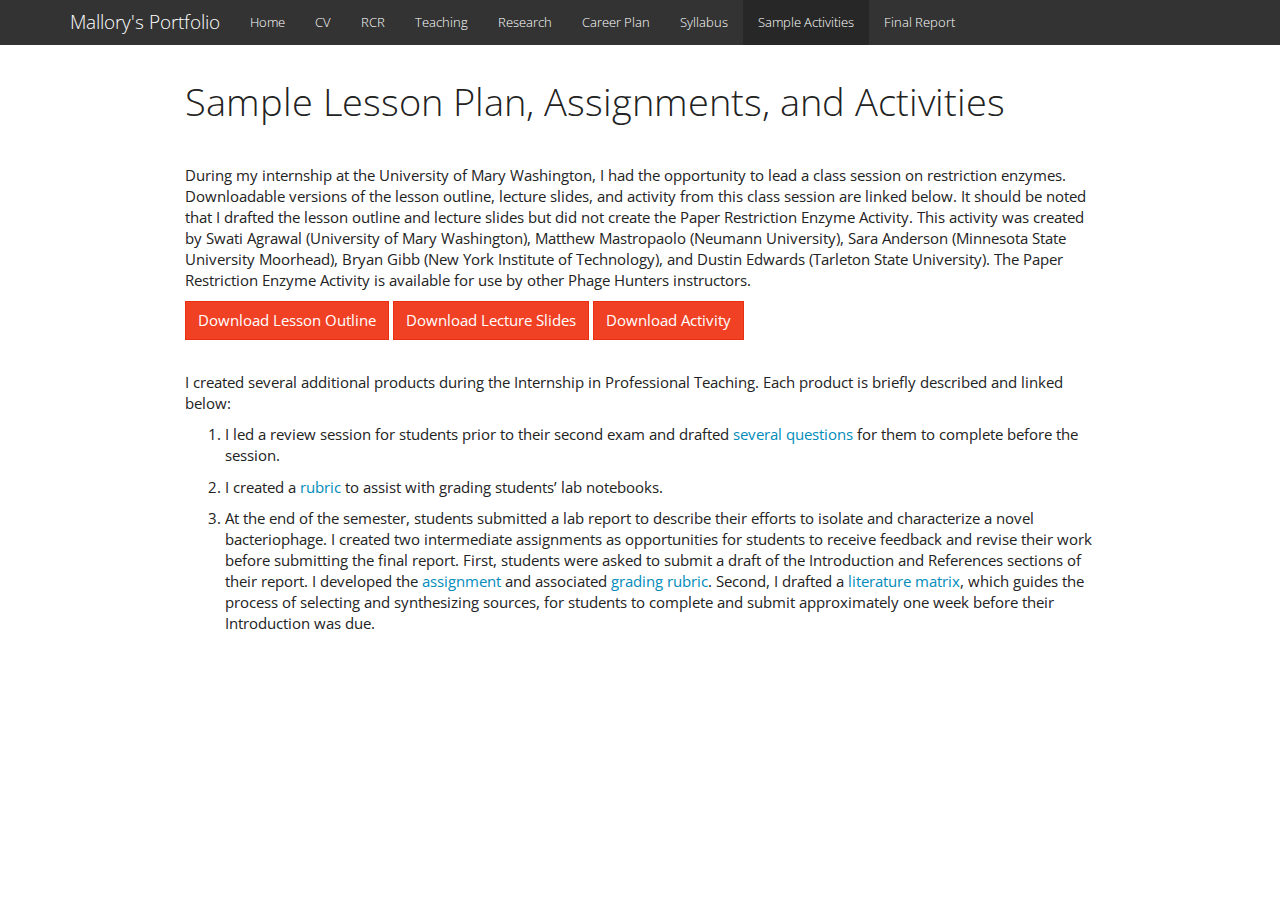
<file: activities.html>
<!DOCTYPE html>

<html>

<head>

<meta charset="utf-8" />
<meta name="generator" content="pandoc" />
<meta http-equiv="X-UA-Compatible" content="IE=EDGE" />




<title>Sample Lesson Plan, Assignments, and Activities</title>

<script src="site_libs/jquery-3.6.0/jquery-3.6.0.min.js"></script>
<meta name="viewport" content="width=device-width, initial-scale=1" />
<link href="site_libs/bootstrap-3.3.5/css/bootstrap.min.css" rel="stylesheet" />
<script src="site_libs/bootstrap-3.3.5/js/bootstrap.min.js"></script>
<script src="site_libs/bootstrap-3.3.5/shim/html5shiv.min.js"></script>
<script src="site_libs/bootstrap-3.3.5/shim/respond.min.js"></script>
<style>h1 {font-size: 34px;}
       h1.title {font-size: 38px;}
       h2 {font-size: 30px;}
       h3 {font-size: 24px;}
       h4 {font-size: 18px;}
       h5 {font-size: 16px;}
       h6 {font-size: 12px;}
       code {color: inherit; background-color: rgba(0, 0, 0, 0.04);}
       pre:not([class]) { background-color: white }</style>
<script src="site_libs/navigation-1.1/tabsets.js"></script>
<link href="site_libs/highlightjs-9.12.0/default.css" rel="stylesheet" />
<script src="site_libs/highlightjs-9.12.0/highlight.js"></script>
<script src="site_libs/font-awesome-5.13.0/js/script.js"></script>

<style type="text/css">
  code{white-space: pre-wrap;}
  span.smallcaps{font-variant: small-caps;}
  span.underline{text-decoration: underline;}
  div.column{display: inline-block; vertical-align: top; width: 50%;}
  div.hanging-indent{margin-left: 1.5em; text-indent: -1.5em;}
  ul.task-list{list-style: none;}
    </style>

<style type="text/css">code{white-space: pre;}</style>
<script type="text/javascript">
if (window.hljs) {
  hljs.configure({languages: []});
  hljs.initHighlightingOnLoad();
  if (document.readyState && document.readyState === "complete") {
    window.setTimeout(function() { hljs.initHighlighting(); }, 0);
  }
}
</script>






<link rel="stylesheet" href="bootstrap.css" type="text/css" />



<style type = "text/css">
.main-container {
  max-width: 940px;
  margin-left: auto;
  margin-right: auto;
}
img {
  max-width:100%;
}
.tabbed-pane {
  padding-top: 12px;
}
.html-widget {
  margin-bottom: 20px;
}
button.code-folding-btn:focus {
  outline: none;
}
summary {
  display: list-item;
}
details > summary > p:only-child {
  display: inline;
}
pre code {
  padding: 0;
}
</style>


<style type="text/css">
.dropdown-submenu {
  position: relative;
}
.dropdown-submenu>.dropdown-menu {
  top: 0;
  left: 100%;
  margin-top: -6px;
  margin-left: -1px;
  border-radius: 0 6px 6px 6px;
}
.dropdown-submenu:hover>.dropdown-menu {
  display: block;
}
.dropdown-submenu>a:after {
  display: block;
  content: " ";
  float: right;
  width: 0;
  height: 0;
  border-color: transparent;
  border-style: solid;
  border-width: 5px 0 5px 5px;
  border-left-color: #cccccc;
  margin-top: 5px;
  margin-right: -10px;
}
.dropdown-submenu:hover>a:after {
  border-left-color: #adb5bd;
}
.dropdown-submenu.pull-left {
  float: none;
}
.dropdown-submenu.pull-left>.dropdown-menu {
  left: -100%;
  margin-left: 10px;
  border-radius: 6px 0 6px 6px;
}
</style>

<script type="text/javascript">
// manage active state of menu based on current page
$(document).ready(function () {
  // active menu anchor
  href = window.location.pathname
  href = href.substr(href.lastIndexOf('/') + 1)
  if (href === "")
    href = "index.html";
  var menuAnchor = $('a[href="' + href + '"]');

  // mark the anchor link active (and if it's in a dropdown, also mark that active)
  var dropdown = menuAnchor.closest('li.dropdown');
  if (window.bootstrap) { // Bootstrap 4+
    menuAnchor.addClass('active');
    dropdown.find('> .dropdown-toggle').addClass('active');
  } else { // Bootstrap 3
    menuAnchor.parent().addClass('active');
    dropdown.addClass('active');
  }

  // Navbar adjustments
  var navHeight = $(".navbar").first().height() + 15;
  var style = document.createElement('style');
  var pt = "padding-top: " + navHeight + "px; ";
  var mt = "margin-top: -" + navHeight + "px; ";
  var css = "";
  // offset scroll position for anchor links (for fixed navbar)
  for (var i = 1; i <= 6; i++) {
    css += ".section h" + i + "{ " + pt + mt + "}\n";
  }
  style.innerHTML = "body {" + pt + "padding-bottom: 40px; }\n" + css;
  document.head.appendChild(style);
});
</script>

<!-- tabsets -->

<style type="text/css">
.tabset-dropdown > .nav-tabs {
  display: inline-table;
  max-height: 500px;
  min-height: 44px;
  overflow-y: auto;
  border: 1px solid #ddd;
  border-radius: 4px;
}

.tabset-dropdown > .nav-tabs > li.active:before, .tabset-dropdown > .nav-tabs.nav-tabs-open:before {
  content: "\e259";
  font-family: 'Glyphicons Halflings';
  display: inline-block;
  padding: 10px;
  border-right: 1px solid #ddd;
}

.tabset-dropdown > .nav-tabs.nav-tabs-open > li.active:before {
  content: "\e258";
  font-family: 'Glyphicons Halflings';
  border: none;
}

.tabset-dropdown > .nav-tabs > li.active {
  display: block;
}

.tabset-dropdown > .nav-tabs > li > a,
.tabset-dropdown > .nav-tabs > li > a:focus,
.tabset-dropdown > .nav-tabs > li > a:hover {
  border: none;
  display: inline-block;
  border-radius: 4px;
  background-color: transparent;
}

.tabset-dropdown > .nav-tabs.nav-tabs-open > li {
  display: block;
  float: none;
}

.tabset-dropdown > .nav-tabs > li {
  display: none;
}
</style>

<!-- code folding -->




</head>

<body>


<div class="container-fluid main-container">




<div class="navbar navbar-default  navbar-fixed-top" role="navigation">
  <div class="container">
    <div class="navbar-header">
      <button type="button" class="navbar-toggle collapsed" data-toggle="collapse" data-bs-toggle="collapse" data-target="#navbar" data-bs-target="#navbar">
        <span class="icon-bar"></span>
        <span class="icon-bar"></span>
        <span class="icon-bar"></span>
      </button>
      <a class="navbar-brand" href="index.html">Mallory's Portfolio</a>
    </div>
    <div id="navbar" class="navbar-collapse collapse">
      <ul class="nav navbar-nav">
        <li>
  <a href="index.html">Home</a>
</li>
<li>
  <a href="cv.html">CV</a>
</li>
<li>
  <a href="rcr.html">RCR</a>
</li>
<li>
  <a href="teaching.html">Teaching</a>
</li>
<li>
  <a href="research.html">Research</a>
</li>
<li>
  <a href="career.html">Career Plan</a>
</li>
<li>
  <a href="syllabus.html">Syllabus</a>
</li>
<li>
  <a href="activities.html">Sample Activities</a>
</li>
<li>
  <a href="report.html">Final Report</a>
</li>
      </ul>
      <ul class="nav navbar-nav navbar-right">
        
      </ul>
    </div><!--/.nav-collapse -->
  </div><!--/.container -->
</div><!--/.navbar -->

<div id="header">



<h1 class="title toc-ignore">Sample Lesson Plan, Assignments, and Activities</h1>

</div>


<p><br/></p>
<p>During my internship at the University of Mary Washington, I had the opportunity to lead a class session on restriction enzymes. Downloadable versions of the lesson outline, lecture slides, and activity from this class session are linked below. It should be noted that I drafted the lesson outline and lecture slides but did not create the Paper Restriction Enzyme Activity. This activity was created by Swati Agrawal (University of Mary Washington), Matthew Mastropaolo (Neumann University), Sara Anderson (Minnesota State University Moorhead), Bryan Gibb (New York Institute of Technology), and Dustin Edwards (Tarleton State University). The Paper Restriction Enzyme Activity is available for use by other Phage Hunters instructors.</p>
<a href="https://github.com/stephensonm22/stephenson_portfolio/blob/master/RestrictionEnzymes_LessonOutline.docx">
<button class="btn btn-danger"><i class="fa fa-save"></i> Download Lesson Outline</button>
</a>
<a href="https://github.com/stephensonm22/stephenson_portfolio/blob/master/RestrictionEnzymeLecture.pptx">
<button class="btn btn-danger"><i class="fa fa-save"></i> Download Lecture Slides</button>
</a>
<a href="https://github.com/stephensonm22/stephenson_portfolio/blob/master/2%20-%20Paper%20Restriction%20Enzyme%20Activity.pdf">
<button class="btn btn-danger"><i class="fa fa-save"></i> Download Activity</button>
</a>
<p><br/></p>
<p>I created several additional products during the Internship in Professional Teaching. Each product is briefly described and linked below:</p>
<ol style="list-style-type: decimal">
<li><p>I led a review session for students prior to their second exam and drafted <a href="https://github.com/stephensonm22/stephenson_portfolio/blob/master/BIOL%20125%20Exam%202%20Review%20Questions%20(1).pdf">several questions</a> for them to complete before the session.<br />
</p></li>
<li><p>I created a <a href="https://github.com/stephensonm22/stephenson_portfolio/blob/master/BIOL125_LabNotebookRubric2.docx">rubric</a> to assist with grading students’ lab notebooks.<br />
</p></li>
<li><p>At the end of the semester, students submitted a lab report to describe their efforts to isolate and characterize a novel bacteriophage. I created two intermediate assignments as opportunities for students to receive feedback and revise their work before submitting the final report. First, students were asked to submit a draft of the Introduction and References sections of their report. I developed the <a href="https://github.com/stephensonm22/stephenson_portfolio/blob/master/LabReport_IntroductionAssignment.docx">assignment</a> and associated <a href="https://github.com/stephensonm22/stephenson_portfolio/blob/master/BIOL125_LabReportIntroRubric.docx">grading rubric</a>. Second, I drafted a <a href="https://github.com/stephensonm22/stephenson_portfolio/blob/master/BIOL125_LitMatrix.docx">literature matrix</a>, which guides the process of selecting and synthesizing sources, for students to complete and submit approximately one week before their Introduction was due.</p></li>
</ol>




</div>

<script>

// add bootstrap table styles to pandoc tables
function bootstrapStylePandocTables() {
  $('tr.odd').parent('tbody').parent('table').addClass('table table-condensed');
}
$(document).ready(function () {
  bootstrapStylePandocTables();
});


</script>

<!-- tabsets -->

<script>
$(document).ready(function () {
  window.buildTabsets("TOC");
});

$(document).ready(function () {
  $('.tabset-dropdown > .nav-tabs > li').click(function () {
    $(this).parent().toggleClass('nav-tabs-open');
  });
});
</script>

<!-- code folding -->


<!-- dynamically load mathjax for compatibility with self-contained -->
<script>
  (function () {
    var script = document.createElement("script");
    script.type = "text/javascript";
    script.src  = "https://mathjax.rstudio.com/latest/MathJax.js?config=TeX-AMS-MML_HTMLorMML";
    document.getElementsByTagName("head")[0].appendChild(script);
  })();
</script>

</body>
</html>
</file>
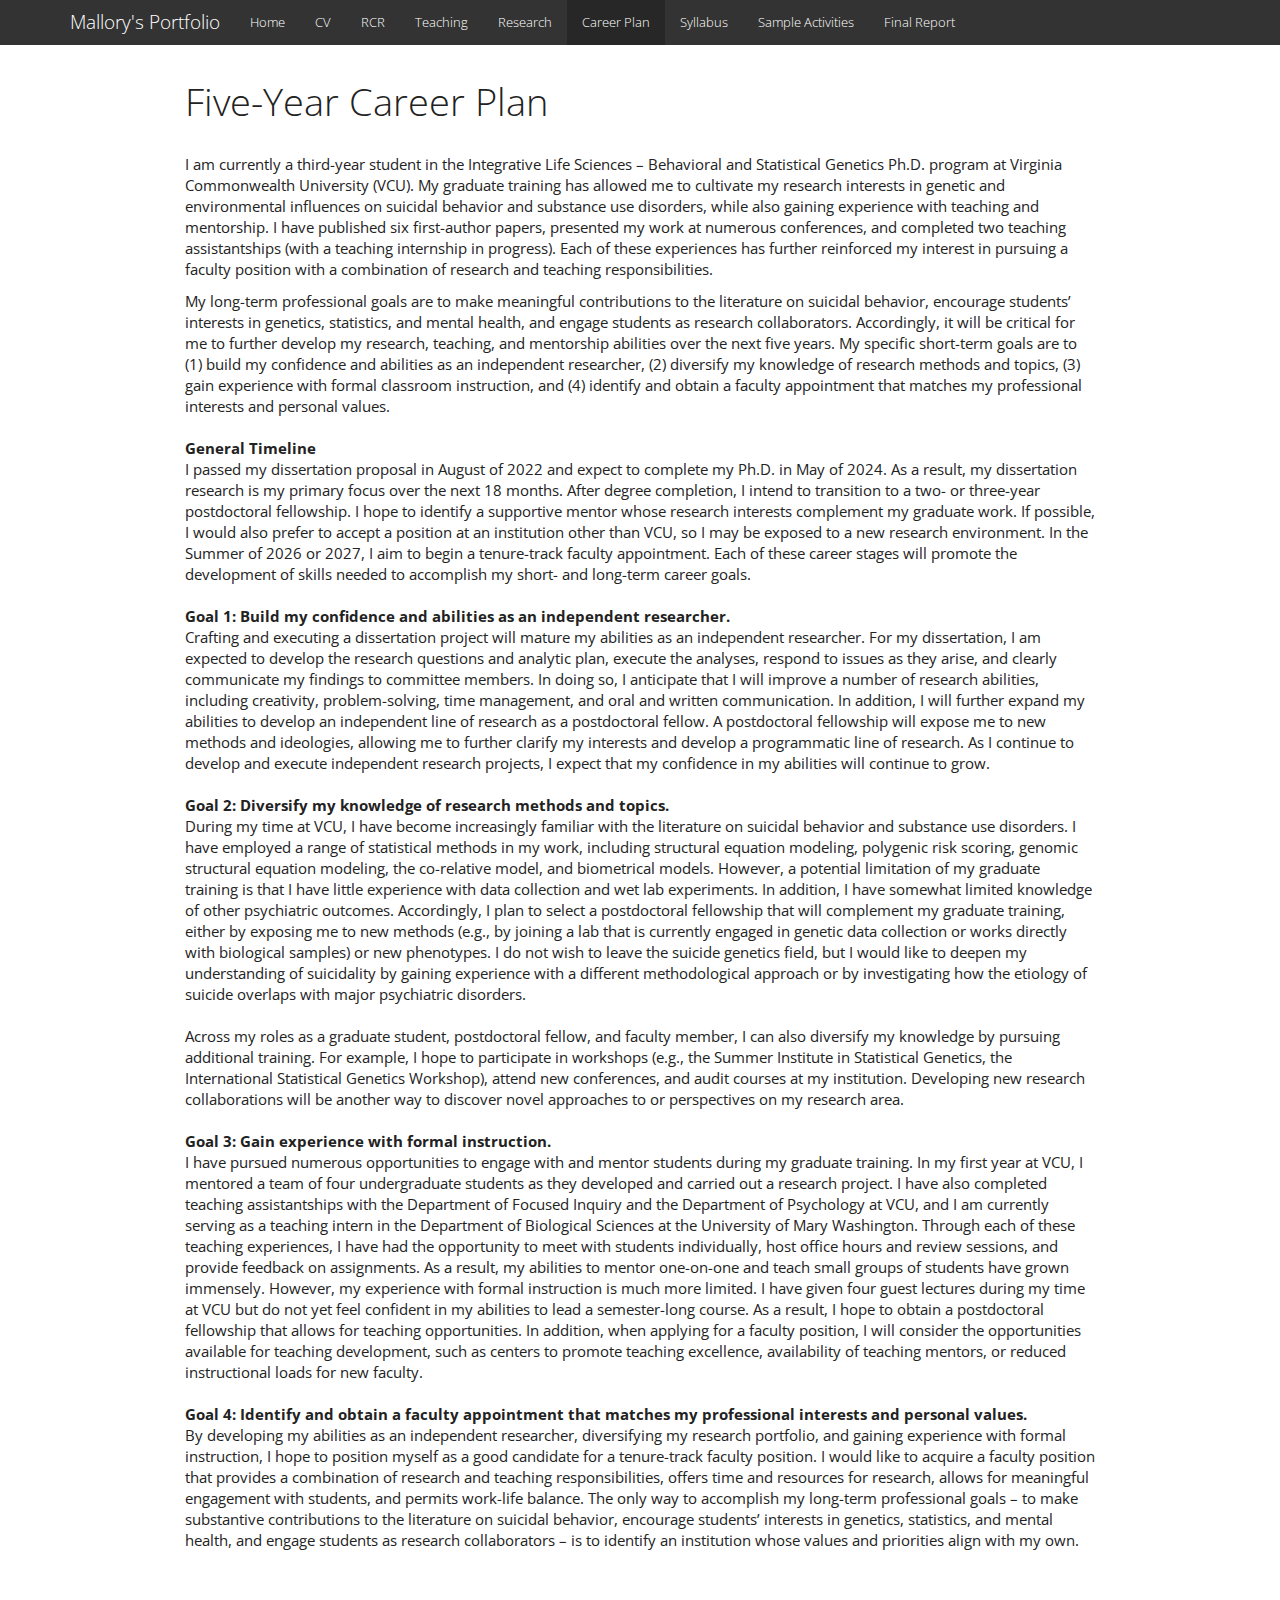
<file: career.html>
<!DOCTYPE html>

<html>

<head>

<meta charset="utf-8" />
<meta name="generator" content="pandoc" />
<meta http-equiv="X-UA-Compatible" content="IE=EDGE" />




<title>Five-Year Career Plan</title>

<script src="site_libs/jquery-3.6.0/jquery-3.6.0.min.js"></script>
<meta name="viewport" content="width=device-width, initial-scale=1" />
<link href="site_libs/bootstrap-3.3.5/css/bootstrap.min.css" rel="stylesheet" />
<script src="site_libs/bootstrap-3.3.5/js/bootstrap.min.js"></script>
<script src="site_libs/bootstrap-3.3.5/shim/html5shiv.min.js"></script>
<script src="site_libs/bootstrap-3.3.5/shim/respond.min.js"></script>
<style>h1 {font-size: 34px;}
       h1.title {font-size: 38px;}
       h2 {font-size: 30px;}
       h3 {font-size: 24px;}
       h4 {font-size: 18px;}
       h5 {font-size: 16px;}
       h6 {font-size: 12px;}
       code {color: inherit; background-color: rgba(0, 0, 0, 0.04);}
       pre:not([class]) { background-color: white }</style>
<script src="site_libs/navigation-1.1/tabsets.js"></script>
<link href="site_libs/highlightjs-9.12.0/default.css" rel="stylesheet" />
<script src="site_libs/highlightjs-9.12.0/highlight.js"></script>

<style type="text/css">
  code{white-space: pre-wrap;}
  span.smallcaps{font-variant: small-caps;}
  span.underline{text-decoration: underline;}
  div.column{display: inline-block; vertical-align: top; width: 50%;}
  div.hanging-indent{margin-left: 1.5em; text-indent: -1.5em;}
  ul.task-list{list-style: none;}
    </style>

<style type="text/css">code{white-space: pre;}</style>
<script type="text/javascript">
if (window.hljs) {
  hljs.configure({languages: []});
  hljs.initHighlightingOnLoad();
  if (document.readyState && document.readyState === "complete") {
    window.setTimeout(function() { hljs.initHighlighting(); }, 0);
  }
}
</script>






<link rel="stylesheet" href="bootstrap.css" type="text/css" />



<style type = "text/css">
.main-container {
  max-width: 940px;
  margin-left: auto;
  margin-right: auto;
}
img {
  max-width:100%;
}
.tabbed-pane {
  padding-top: 12px;
}
.html-widget {
  margin-bottom: 20px;
}
button.code-folding-btn:focus {
  outline: none;
}
summary {
  display: list-item;
}
details > summary > p:only-child {
  display: inline;
}
pre code {
  padding: 0;
}
</style>


<style type="text/css">
.dropdown-submenu {
  position: relative;
}
.dropdown-submenu>.dropdown-menu {
  top: 0;
  left: 100%;
  margin-top: -6px;
  margin-left: -1px;
  border-radius: 0 6px 6px 6px;
}
.dropdown-submenu:hover>.dropdown-menu {
  display: block;
}
.dropdown-submenu>a:after {
  display: block;
  content: " ";
  float: right;
  width: 0;
  height: 0;
  border-color: transparent;
  border-style: solid;
  border-width: 5px 0 5px 5px;
  border-left-color: #cccccc;
  margin-top: 5px;
  margin-right: -10px;
}
.dropdown-submenu:hover>a:after {
  border-left-color: #adb5bd;
}
.dropdown-submenu.pull-left {
  float: none;
}
.dropdown-submenu.pull-left>.dropdown-menu {
  left: -100%;
  margin-left: 10px;
  border-radius: 6px 0 6px 6px;
}
</style>

<script type="text/javascript">
// manage active state of menu based on current page
$(document).ready(function () {
  // active menu anchor
  href = window.location.pathname
  href = href.substr(href.lastIndexOf('/') + 1)
  if (href === "")
    href = "index.html";
  var menuAnchor = $('a[href="' + href + '"]');

  // mark the anchor link active (and if it's in a dropdown, also mark that active)
  var dropdown = menuAnchor.closest('li.dropdown');
  if (window.bootstrap) { // Bootstrap 4+
    menuAnchor.addClass('active');
    dropdown.find('> .dropdown-toggle').addClass('active');
  } else { // Bootstrap 3
    menuAnchor.parent().addClass('active');
    dropdown.addClass('active');
  }

  // Navbar adjustments
  var navHeight = $(".navbar").first().height() + 15;
  var style = document.createElement('style');
  var pt = "padding-top: " + navHeight + "px; ";
  var mt = "margin-top: -" + navHeight + "px; ";
  var css = "";
  // offset scroll position for anchor links (for fixed navbar)
  for (var i = 1; i <= 6; i++) {
    css += ".section h" + i + "{ " + pt + mt + "}\n";
  }
  style.innerHTML = "body {" + pt + "padding-bottom: 40px; }\n" + css;
  document.head.appendChild(style);
});
</script>

<!-- tabsets -->

<style type="text/css">
.tabset-dropdown > .nav-tabs {
  display: inline-table;
  max-height: 500px;
  min-height: 44px;
  overflow-y: auto;
  border: 1px solid #ddd;
  border-radius: 4px;
}

.tabset-dropdown > .nav-tabs > li.active:before, .tabset-dropdown > .nav-tabs.nav-tabs-open:before {
  content: "\e259";
  font-family: 'Glyphicons Halflings';
  display: inline-block;
  padding: 10px;
  border-right: 1px solid #ddd;
}

.tabset-dropdown > .nav-tabs.nav-tabs-open > li.active:before {
  content: "\e258";
  font-family: 'Glyphicons Halflings';
  border: none;
}

.tabset-dropdown > .nav-tabs > li.active {
  display: block;
}

.tabset-dropdown > .nav-tabs > li > a,
.tabset-dropdown > .nav-tabs > li > a:focus,
.tabset-dropdown > .nav-tabs > li > a:hover {
  border: none;
  display: inline-block;
  border-radius: 4px;
  background-color: transparent;
}

.tabset-dropdown > .nav-tabs.nav-tabs-open > li {
  display: block;
  float: none;
}

.tabset-dropdown > .nav-tabs > li {
  display: none;
}
</style>

<!-- code folding -->




</head>

<body>


<div class="container-fluid main-container">




<div class="navbar navbar-default  navbar-fixed-top" role="navigation">
  <div class="container">
    <div class="navbar-header">
      <button type="button" class="navbar-toggle collapsed" data-toggle="collapse" data-bs-toggle="collapse" data-target="#navbar" data-bs-target="#navbar">
        <span class="icon-bar"></span>
        <span class="icon-bar"></span>
        <span class="icon-bar"></span>
      </button>
      <a class="navbar-brand" href="index.html">Mallory's Portfolio</a>
    </div>
    <div id="navbar" class="navbar-collapse collapse">
      <ul class="nav navbar-nav">
        <li>
  <a href="index.html">Home</a>
</li>
<li>
  <a href="cv.html">CV</a>
</li>
<li>
  <a href="rcr.html">RCR</a>
</li>
<li>
  <a href="teaching.html">Teaching</a>
</li>
<li>
  <a href="research.html">Research</a>
</li>
<li>
  <a href="career.html">Career Plan</a>
</li>
<li>
  <a href="syllabus.html">Syllabus</a>
</li>
<li>
  <a href="activities.html">Sample Activities</a>
</li>
<li>
  <a href="report.html">Final Report</a>
</li>
      </ul>
      <ul class="nav navbar-nav navbar-right">
        
      </ul>
    </div><!--/.nav-collapse -->
  </div><!--/.container -->
</div><!--/.navbar -->

<div id="header">



<h1 class="title toc-ignore">Five-Year Career Plan</h1>

</div>


<p><br/> I am currently a third-year student in the Integrative Life Sciences – Behavioral and Statistical Genetics Ph.D. program at Virginia Commonwealth University (VCU). My graduate training has allowed me to cultivate my research interests in genetic and environmental influences on suicidal behavior and substance use disorders, while also gaining experience with teaching and mentorship. I have published six first-author papers, presented my work at numerous conferences, and completed two teaching assistantships (with a teaching internship in progress). Each of these experiences has further reinforced my interest in pursuing a faculty position with a combination of research and teaching responsibilities.  <br/></p>
<p>My long-term professional goals are to make meaningful contributions to the literature on suicidal behavior, encourage students’ interests in genetics, statistics, and mental health, and engage students as research collaborators. Accordingly, it will be critical for me to further develop my research, teaching, and mentorship abilities over the next five years. My specific short-term goals are to (1) build my confidence and abilities as an independent researcher, (2) diversify my knowledge of research methods and topics, (3) gain experience with formal classroom instruction, and (4) identify and obtain a faculty appointment that matches my professional interests and personal values.<br />
<br/> <strong>General Timeline</strong><br />
I passed my dissertation proposal in August of 2022 and expect to complete my Ph.D. in May of 2024. As a result, my dissertation research is my primary focus over the next 18 months. After degree completion, I intend to transition to a two- or three-year postdoctoral fellowship. I hope to identify a supportive mentor whose research interests complement my graduate work. If possible, I would also prefer to accept a position at an institution other than VCU, so I may be exposed to a new research environment. In the Summer of 2026 or 2027, I aim to begin a tenure-track faculty appointment. Each of these career stages will promote the development of skills needed to accomplish my short- and long-term career goals.<br />
<br/> <strong>Goal 1: Build my confidence and abilities as an independent researcher.</strong><br />
Crafting and executing a dissertation project will mature my abilities as an independent researcher. For my dissertation, I am expected to develop the research questions and analytic plan, execute the analyses, respond to issues as they arise, and clearly communicate my findings to committee members. In doing so, I anticipate that I will improve a number of research abilities, including creativity, problem-solving, time management, and oral and written communication. In addition, I will further expand my abilities to develop an independent line of research as a postdoctoral fellow. A postdoctoral fellowship will expose me to new methods and ideologies, allowing me to further clarify my interests and develop a programmatic line of research. As I continue to develop and execute independent research projects, I expect that my confidence in my abilities will continue to grow.<br />
<br/> <strong>Goal 2: Diversify my knowledge of research methods and topics.</strong><br />
During my time at VCU, I have become increasingly familiar with the literature on suicidal behavior and substance use disorders. I have employed a range of statistical methods in my work, including structural equation modeling, polygenic risk scoring, genomic structural equation modeling, the co-relative model, and biometrical models. However, a potential limitation of my graduate training is that I have little experience with data collection and wet lab experiments. In addition, I have somewhat limited knowledge of other psychiatric outcomes. Accordingly, I plan to select a postdoctoral fellowship that will complement my graduate training, either by exposing me to new methods (e.g., by joining a lab that is currently engaged in genetic data collection or works directly with biological samples) or new phenotypes. I do not wish to leave the suicide genetics field, but I would like to deepen my understanding of suicidality by gaining experience with a different methodological approach or by investigating how the etiology of suicide overlaps with major psychiatric disorders.<br />
<br/> Across my roles as a graduate student, postdoctoral fellow, and faculty member, I can also diversify my knowledge by pursuing additional training. For example, I hope to participate in workshops (e.g., the Summer Institute in Statistical Genetics, the International Statistical Genetics Workshop), attend new conferences, and audit courses at my institution. Developing new research collaborations will be another way to discover novel approaches to or perspectives on my research area.<br />
<br/> <strong>Goal 3: Gain experience with formal instruction.</strong><br />
I have pursued numerous opportunities to engage with and mentor students during my graduate training. In my first year at VCU, I mentored a team of four undergraduate students as they developed and carried out a research project. I have also completed teaching assistantships with the Department of Focused Inquiry and the Department of Psychology at VCU, and I am currently serving as a teaching intern in the Department of Biological Sciences at the University of Mary Washington. Through each of these teaching experiences, I have had the opportunity to meet with students individually, host office hours and review sessions, and provide feedback on assignments. As a result, my abilities to mentor one-on-one and teach small groups of students have grown immensely. However, my experience with formal instruction is much more limited. I have given four guest lectures during my time at VCU but do not yet feel confident in my abilities to lead a semester-long course. As a result, I hope to obtain a postdoctoral fellowship that allows for teaching opportunities. In addition, when applying for a faculty position, I will consider the opportunities available for teaching development, such as centers to promote teaching excellence, availability of teaching mentors, or reduced instructional loads for new faculty.<br />
<br/> <strong>Goal 4: Identify and obtain a faculty appointment that matches my professional interests and personal values.</strong><br />
By developing my abilities as an independent researcher, diversifying my research portfolio, and gaining experience with formal instruction, I hope to position myself as a good candidate for a tenure-track faculty position. I would like to acquire a faculty position that provides a combination of research and teaching responsibilities, offers time and resources for research, allows for meaningful engagement with students, and permits work-life balance. The only way to accomplish my long-term professional goals – to make substantive contributions to the literature on suicidal behavior, encourage students’ interests in genetics, statistics, and mental health, and engage students as research collaborators – is to identify an institution whose values and priorities align with my own.</p>




</div>

<script>

// add bootstrap table styles to pandoc tables
function bootstrapStylePandocTables() {
  $('tr.odd').parent('tbody').parent('table').addClass('table table-condensed');
}
$(document).ready(function () {
  bootstrapStylePandocTables();
});


</script>

<!-- tabsets -->

<script>
$(document).ready(function () {
  window.buildTabsets("TOC");
});

$(document).ready(function () {
  $('.tabset-dropdown > .nav-tabs > li').click(function () {
    $(this).parent().toggleClass('nav-tabs-open');
  });
});
</script>

<!-- code folding -->


<!-- dynamically load mathjax for compatibility with self-contained -->
<script>
  (function () {
    var script = document.createElement("script");
    script.type = "text/javascript";
    script.src  = "https://mathjax.rstudio.com/latest/MathJax.js?config=TeX-AMS-MML_HTMLorMML";
    document.getElementsByTagName("head")[0].appendChild(script);
  })();
</script>

</body>
</html>
</file>
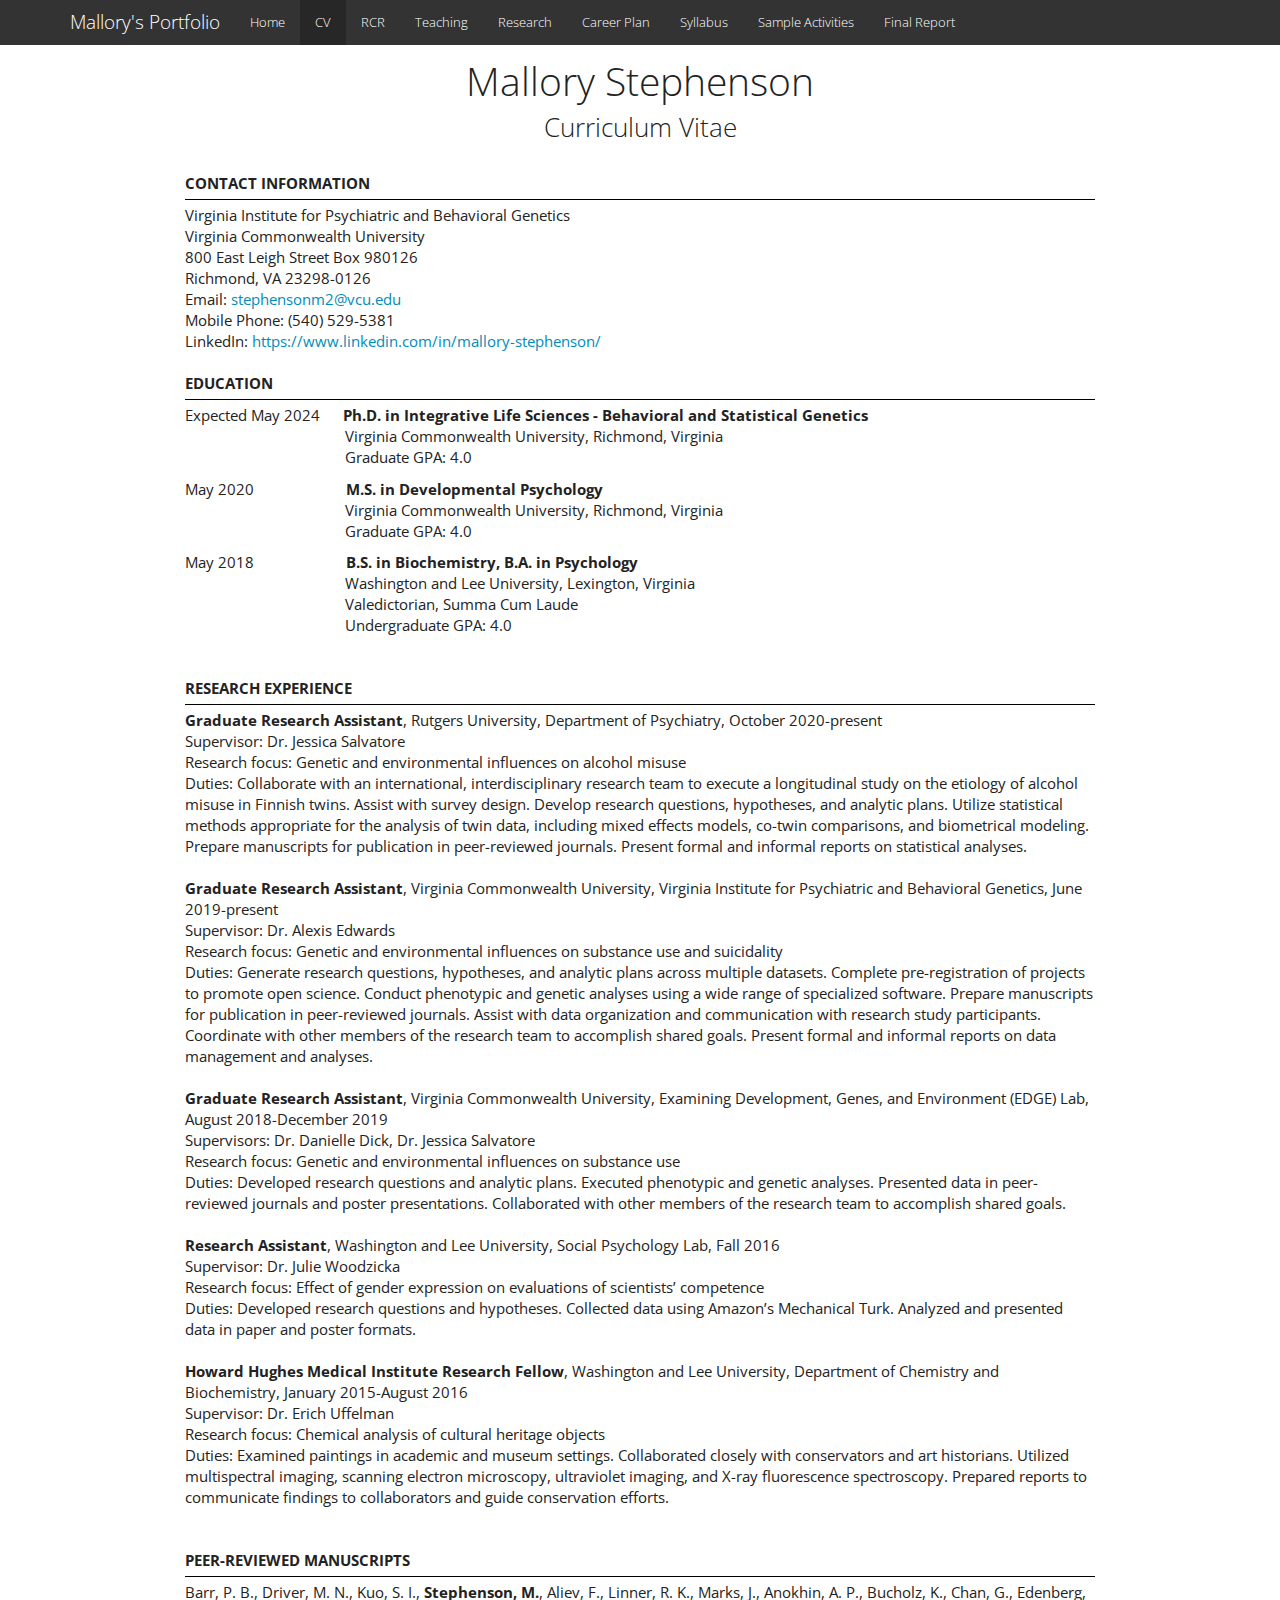
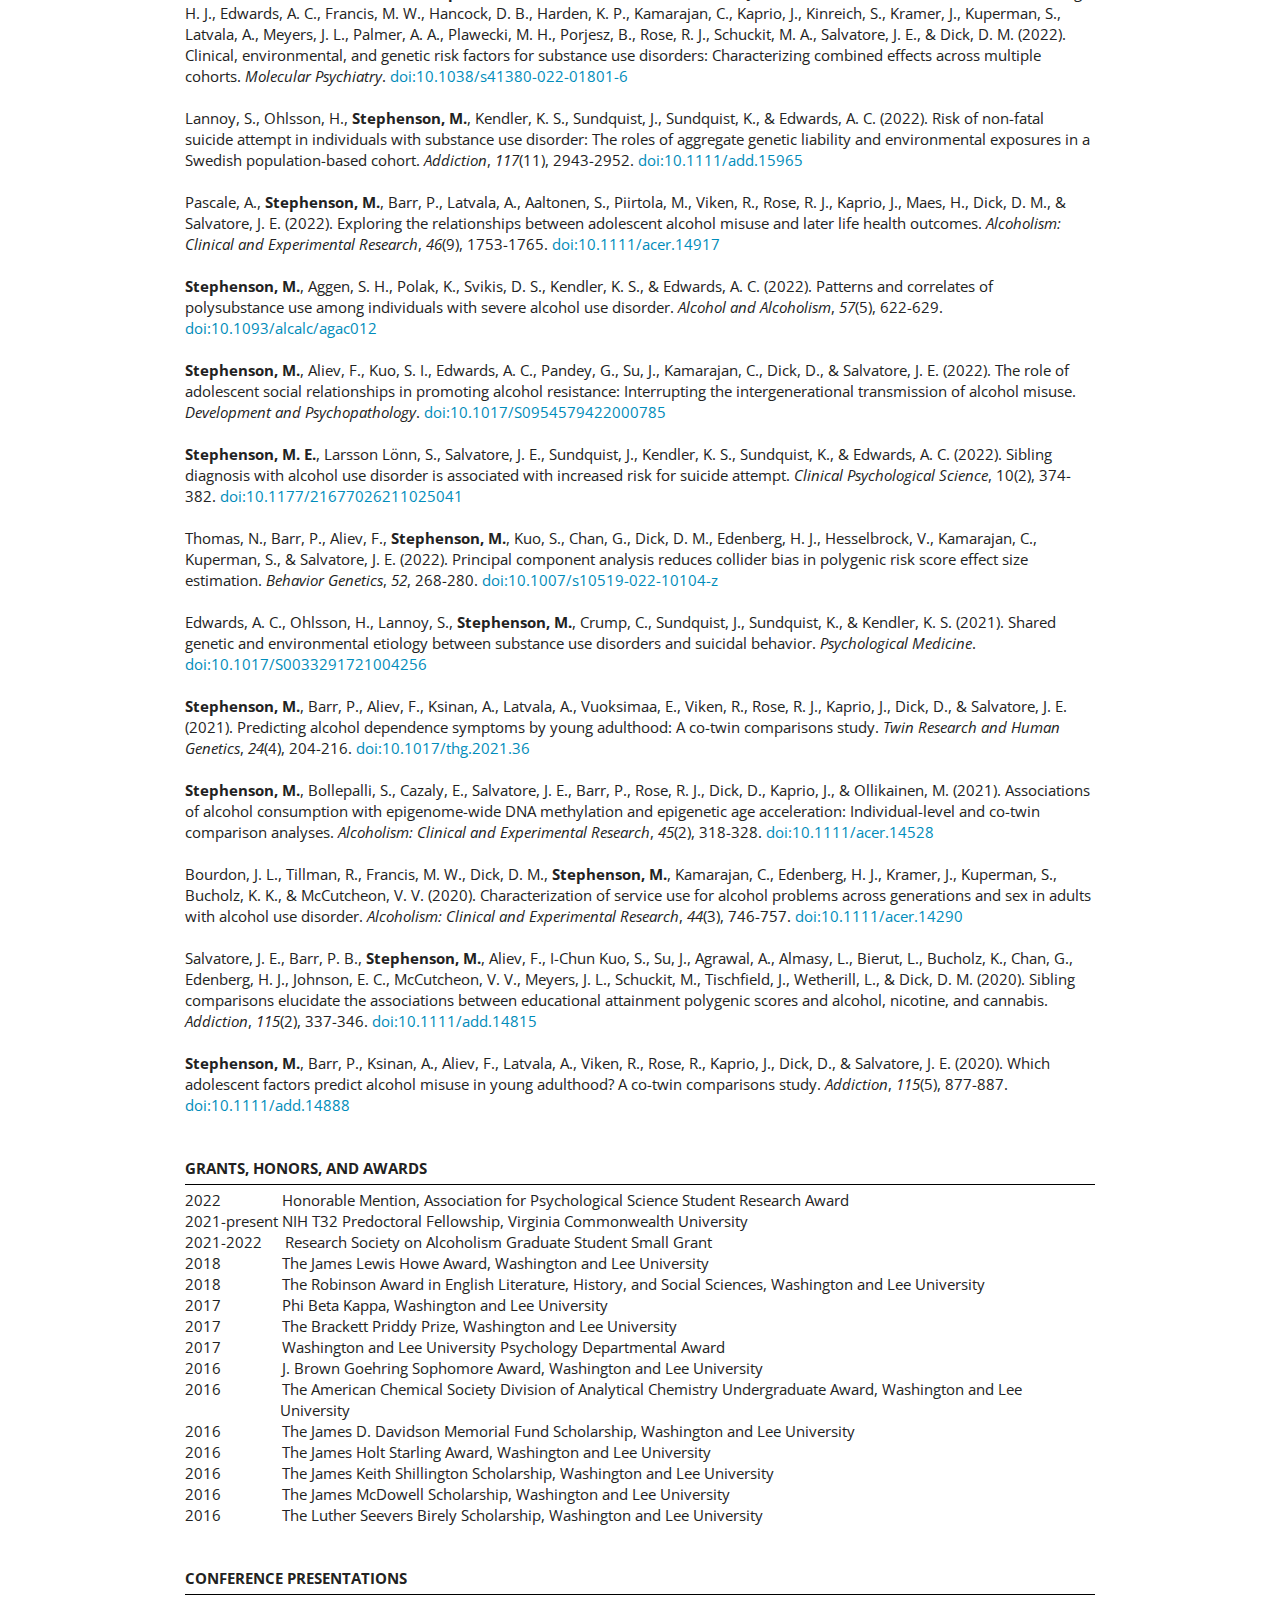
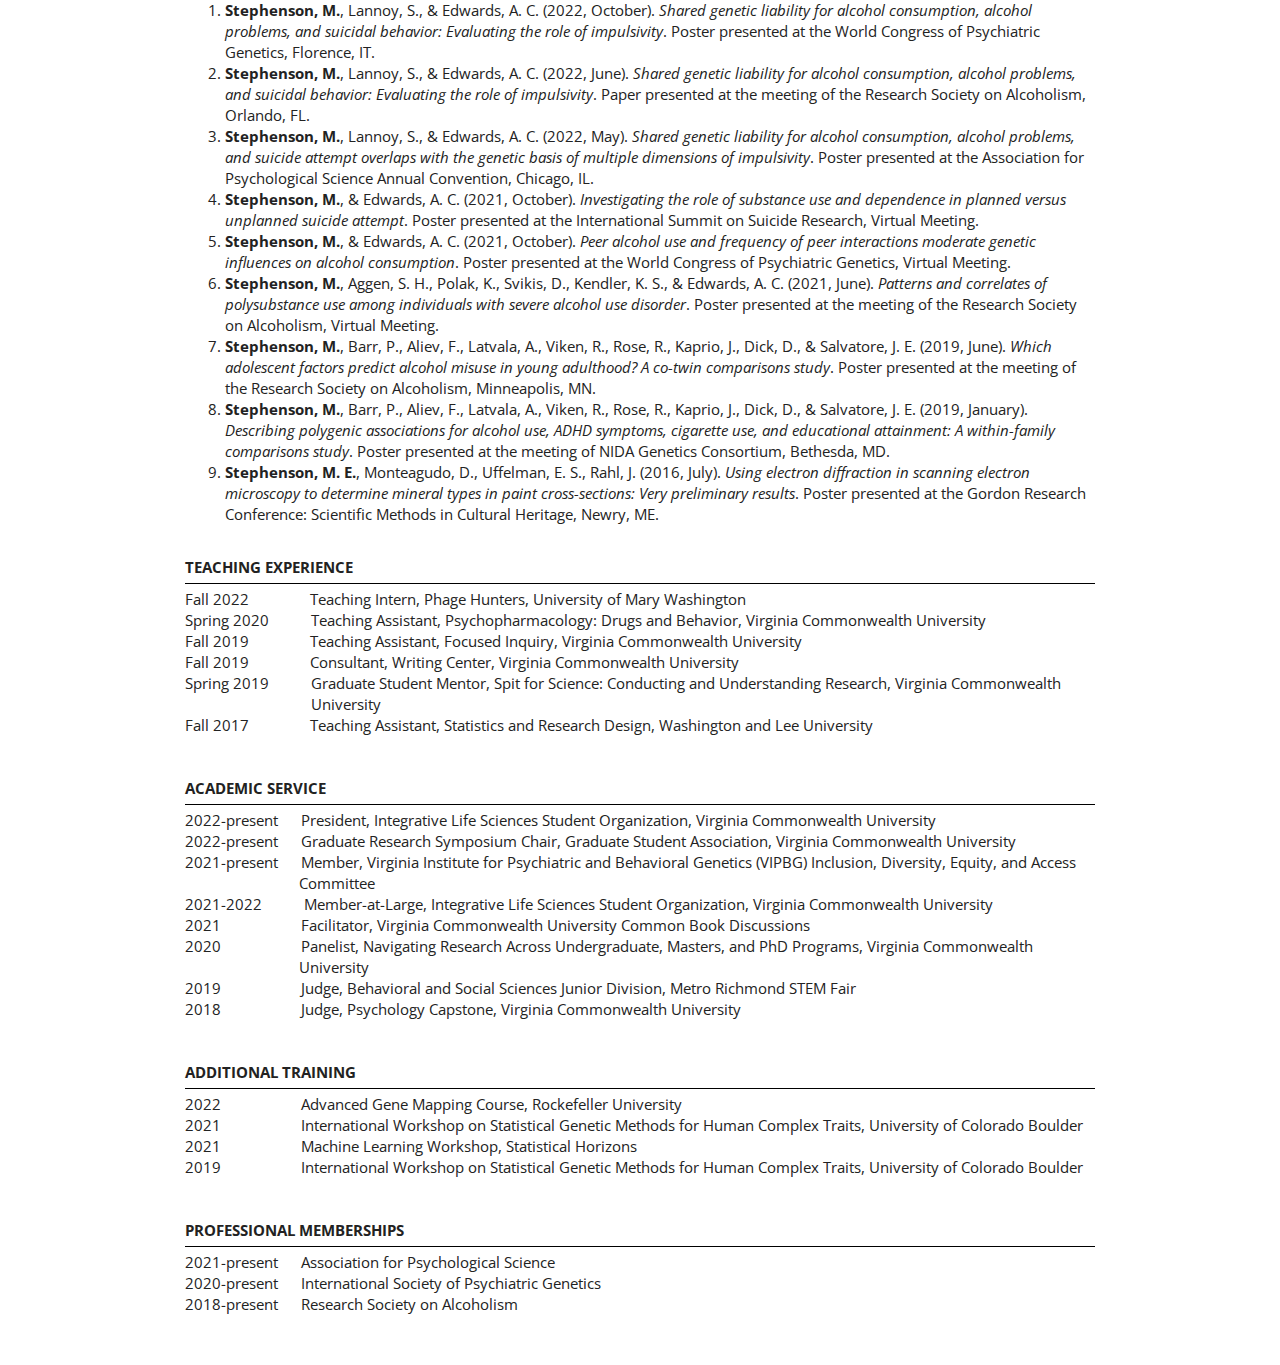
<file: cv.html>
<!DOCTYPE html>

<html>

<head>

<meta charset="utf-8" />
<meta name="generator" content="pandoc" />
<meta http-equiv="X-UA-Compatible" content="IE=EDGE" />




<title>cv.knit</title>

<script src="site_libs/jquery-3.6.0/jquery-3.6.0.min.js"></script>
<meta name="viewport" content="width=device-width, initial-scale=1" />
<link href="site_libs/bootstrap-3.3.5/css/bootstrap.min.css" rel="stylesheet" />
<script src="site_libs/bootstrap-3.3.5/js/bootstrap.min.js"></script>
<script src="site_libs/bootstrap-3.3.5/shim/html5shiv.min.js"></script>
<script src="site_libs/bootstrap-3.3.5/shim/respond.min.js"></script>
<style>h1 {font-size: 34px;}
       h1.title {font-size: 38px;}
       h2 {font-size: 30px;}
       h3 {font-size: 24px;}
       h4 {font-size: 18px;}
       h5 {font-size: 16px;}
       h6 {font-size: 12px;}
       code {color: inherit; background-color: rgba(0, 0, 0, 0.04);}
       pre:not([class]) { background-color: white }</style>
<script src="site_libs/navigation-1.1/tabsets.js"></script>
<link href="site_libs/highlightjs-9.12.0/default.css" rel="stylesheet" />
<script src="site_libs/highlightjs-9.12.0/highlight.js"></script>

<style type="text/css">
  code{white-space: pre-wrap;}
  span.smallcaps{font-variant: small-caps;}
  span.underline{text-decoration: underline;}
  div.column{display: inline-block; vertical-align: top; width: 50%;}
  div.hanging-indent{margin-left: 1.5em; text-indent: -1.5em;}
  ul.task-list{list-style: none;}
    </style>

<style type="text/css">code{white-space: pre;}</style>
<script type="text/javascript">
if (window.hljs) {
  hljs.configure({languages: []});
  hljs.initHighlightingOnLoad();
  if (document.readyState && document.readyState === "complete") {
    window.setTimeout(function() { hljs.initHighlighting(); }, 0);
  }
}
</script>






<link rel="stylesheet" href="bootstrap.css" type="text/css" />



<style type = "text/css">
.main-container {
  max-width: 940px;
  margin-left: auto;
  margin-right: auto;
}
img {
  max-width:100%;
}
.tabbed-pane {
  padding-top: 12px;
}
.html-widget {
  margin-bottom: 20px;
}
button.code-folding-btn:focus {
  outline: none;
}
summary {
  display: list-item;
}
details > summary > p:only-child {
  display: inline;
}
pre code {
  padding: 0;
}
</style>


<style type="text/css">
.dropdown-submenu {
  position: relative;
}
.dropdown-submenu>.dropdown-menu {
  top: 0;
  left: 100%;
  margin-top: -6px;
  margin-left: -1px;
  border-radius: 0 6px 6px 6px;
}
.dropdown-submenu:hover>.dropdown-menu {
  display: block;
}
.dropdown-submenu>a:after {
  display: block;
  content: " ";
  float: right;
  width: 0;
  height: 0;
  border-color: transparent;
  border-style: solid;
  border-width: 5px 0 5px 5px;
  border-left-color: #cccccc;
  margin-top: 5px;
  margin-right: -10px;
}
.dropdown-submenu:hover>a:after {
  border-left-color: #adb5bd;
}
.dropdown-submenu.pull-left {
  float: none;
}
.dropdown-submenu.pull-left>.dropdown-menu {
  left: -100%;
  margin-left: 10px;
  border-radius: 6px 0 6px 6px;
}
</style>

<script type="text/javascript">
// manage active state of menu based on current page
$(document).ready(function () {
  // active menu anchor
  href = window.location.pathname
  href = href.substr(href.lastIndexOf('/') + 1)
  if (href === "")
    href = "index.html";
  var menuAnchor = $('a[href="' + href + '"]');

  // mark the anchor link active (and if it's in a dropdown, also mark that active)
  var dropdown = menuAnchor.closest('li.dropdown');
  if (window.bootstrap) { // Bootstrap 4+
    menuAnchor.addClass('active');
    dropdown.find('> .dropdown-toggle').addClass('active');
  } else { // Bootstrap 3
    menuAnchor.parent().addClass('active');
    dropdown.addClass('active');
  }

  // Navbar adjustments
  var navHeight = $(".navbar").first().height() + 15;
  var style = document.createElement('style');
  var pt = "padding-top: " + navHeight + "px; ";
  var mt = "margin-top: -" + navHeight + "px; ";
  var css = "";
  // offset scroll position for anchor links (for fixed navbar)
  for (var i = 1; i <= 6; i++) {
    css += ".section h" + i + "{ " + pt + mt + "}\n";
  }
  style.innerHTML = "body {" + pt + "padding-bottom: 40px; }\n" + css;
  document.head.appendChild(style);
});
</script>

<!-- tabsets -->

<style type="text/css">
.tabset-dropdown > .nav-tabs {
  display: inline-table;
  max-height: 500px;
  min-height: 44px;
  overflow-y: auto;
  border: 1px solid #ddd;
  border-radius: 4px;
}

.tabset-dropdown > .nav-tabs > li.active:before, .tabset-dropdown > .nav-tabs.nav-tabs-open:before {
  content: "\e259";
  font-family: 'Glyphicons Halflings';
  display: inline-block;
  padding: 10px;
  border-right: 1px solid #ddd;
}

.tabset-dropdown > .nav-tabs.nav-tabs-open > li.active:before {
  content: "\e258";
  font-family: 'Glyphicons Halflings';
  border: none;
}

.tabset-dropdown > .nav-tabs > li.active {
  display: block;
}

.tabset-dropdown > .nav-tabs > li > a,
.tabset-dropdown > .nav-tabs > li > a:focus,
.tabset-dropdown > .nav-tabs > li > a:hover {
  border: none;
  display: inline-block;
  border-radius: 4px;
  background-color: transparent;
}

.tabset-dropdown > .nav-tabs.nav-tabs-open > li {
  display: block;
  float: none;
}

.tabset-dropdown > .nav-tabs > li {
  display: none;
}
</style>

<!-- code folding -->




</head>

<body>


<div class="container-fluid main-container">




<div class="navbar navbar-default  navbar-fixed-top" role="navigation">
  <div class="container">
    <div class="navbar-header">
      <button type="button" class="navbar-toggle collapsed" data-toggle="collapse" data-bs-toggle="collapse" data-target="#navbar" data-bs-target="#navbar">
        <span class="icon-bar"></span>
        <span class="icon-bar"></span>
        <span class="icon-bar"></span>
      </button>
      <a class="navbar-brand" href="index.html">Mallory's Portfolio</a>
    </div>
    <div id="navbar" class="navbar-collapse collapse">
      <ul class="nav navbar-nav">
        <li>
  <a href="index.html">Home</a>
</li>
<li>
  <a href="cv.html">CV</a>
</li>
<li>
  <a href="rcr.html">RCR</a>
</li>
<li>
  <a href="teaching.html">Teaching</a>
</li>
<li>
  <a href="research.html">Research</a>
</li>
<li>
  <a href="career.html">Career Plan</a>
</li>
<li>
  <a href="syllabus.html">Syllabus</a>
</li>
<li>
  <a href="activities.html">Sample Activities</a>
</li>
<li>
  <a href="report.html">Final Report</a>
</li>
      </ul>
      <ul class="nav navbar-nav navbar-right">
        
      </ul>
    </div><!--/.nav-collapse -->
  </div><!--/.container -->
</div><!--/.navbar -->

<div id="header">




</div>


<center>
<div id="mallory-stephenson" class="section level1">
<h1>Mallory Stephenson<br />
</h1>
<div id="curriculum-vitae" class="section level3">
<h3>Curriculum Vitae<br />
</h3>
</center>
<br/> <strong>CONTACT INFORMATION</strong>
<hr/>
Virginia Institute for Psychiatric and Behavioral Genetics<br />
Virginia Commonwealth University<br />
800 East Leigh Street Box 980126<br />
Richmond, VA 23298-0126<br />
Email: <a href="mailto:stephensonm2@vcu.edu" class="email">stephensonm2@vcu.edu</a><br />
Mobile Phone: (540) 529-5381<br />
LinkedIn: <a href="https://www.linkedin.com/in/mallory-stephenson/" class="uri">https://www.linkedin.com/in/mallory-stephenson/</a> <br/> <br/> <strong>EDUCATION</strong>
<hr/>
<p>Expected May 2024   <strong>Ph.D. in Integrative Life Sciences - Behavioral and Statistical Genetics</strong><br />
                  Virginia Commonwealth University, Richmond, Virginia<br />
                  Graduate GPA: 4.0<br />
</p>
<p>May 2020           <strong>M.S. in Developmental Psychology</strong><br />
                  Virginia Commonwealth University, Richmond, Virginia<br />
                  Graduate GPA: 4.0<br />
</p>
May 2018           <strong>B.S. in Biochemistry, B.A. in Psychology</strong><br />
                  Washington and Lee University, Lexington, Virginia<br />
                  Valedictorian, Summa Cum Laude<br />
                  Undergraduate GPA: 4.0<br />
<br/> <br/> <strong>RESEARCH EXPERIENCE</strong><br />

<hr/>
<strong>Graduate Research Assistant</strong>, Rutgers University, Department of Psychiatry, October 2020-present<br />
Supervisor: Dr. Jessica Salvatore<br />
Research focus: Genetic and environmental influences on alcohol misuse<br />
Duties: Collaborate with an international, interdisciplinary research team to execute a longitudinal study on the etiology of alcohol misuse in Finnish twins. Assist with survey design. Develop research questions, hypotheses, and analytic plans. Utilize statistical methods appropriate for the analysis of twin data, including mixed effects models, co-twin comparisons, and biometrical modeling. Prepare manuscripts for publication in peer-reviewed journals. Present formal and informal reports on statistical analyses.<br />
<br/> <strong>Graduate Research Assistant</strong>, Virginia Commonwealth University, Virginia Institute for Psychiatric and Behavioral Genetics, June 2019-present<br />
Supervisor: Dr. Alexis Edwards<br />
Research focus: Genetic and environmental influences on substance use and suicidality<br />
Duties: Generate research questions, hypotheses, and analytic plans across multiple datasets. Complete pre-registration of projects to promote open science. Conduct phenotypic and genetic analyses using a wide range of specialized software. Prepare manuscripts for publication in peer-reviewed journals. Assist with data organization and communication with research study participants. Coordinate with other members of the research team to accomplish shared goals. Present formal and informal reports on data management and analyses.<br />
<br/> <strong>Graduate Research Assistant</strong>, Virginia Commonwealth University, Examining Development, Genes, and Environment (EDGE) Lab, August 2018-December 2019<br />
Supervisors: Dr. Danielle Dick, Dr. Jessica Salvatore<br />
Research focus: Genetic and environmental influences on substance use<br />
Duties: Developed research questions and analytic plans. Executed phenotypic and genetic analyses. Presented data in peer-reviewed journals and poster presentations. Collaborated with other members of the research team to accomplish shared goals.<br />
<br/> <strong>Research Assistant</strong>, Washington and Lee University, Social Psychology Lab, Fall 2016  <br />
Supervisor: Dr. Julie Woodzicka<br />
Research focus: Effect of gender expression on evaluations of scientists’ competence<br />
Duties: Developed research questions and hypotheses. Collected data using Amazon’s Mechanical Turk. Analyzed and presented data in paper and poster formats.<br />
<br/> <strong>Howard Hughes Medical Institute Research Fellow</strong>, Washington and Lee University, Department of Chemistry and Biochemistry, January 2015-August 2016<br />
Supervisor: Dr. Erich Uffelman<br />
Research focus: Chemical analysis of cultural heritage objects<br />
Duties: Examined paintings in academic and museum settings. Collaborated closely with conservators and art historians. Utilized multispectral imaging, scanning electron microscopy, ultraviolet imaging, and X-ray fluorescence spectroscopy. Prepared reports to communicate findings to collaborators and guide conservation efforts.<br />
<br/> <br/> <strong>PEER-REVIEWED MANUSCRIPTS</strong><br />

<hr/>
Barr, P. B., Driver, M. N., Kuo, S. I., <strong>Stephenson, M.</strong>, Aliev, F., Linner, R. K., Marks, J., Anokhin, A. P., Bucholz, K., Chan, G., Edenberg, H. J., Edwards, A. C., Francis, M. W., Hancock, D. B., Harden, K. P., Kamarajan, C., Kaprio, J., Kinreich, S., Kramer, J., Kuperman, S., Latvala, A., Meyers, J. L., Palmer, A. A., Plawecki, M. H., Porjesz, B., Rose, R. J., Schuckit, M. A., Salvatore, J. E., &amp; Dick, D. M. (2022). Clinical, environmental, and genetic risk factors for substance use disorders: Characterizing combined effects across multiple cohorts. <em>Molecular Psychiatry</em>. <a href="doi:10.1038/s41380-022-01801-6" class="uri">doi:10.1038/s41380-022-01801-6</a><br />
<br/> Lannoy, S., Ohlsson, H., <strong>Stephenson, M.</strong>, Kendler, K. S., Sundquist, J., Sundquist, K., &amp; Edwards, A. C. (2022). Risk of non-fatal suicide attempt in individuals with substance use disorder: The roles of aggregate genetic liability and environmental exposures in a Swedish population-based cohort. <em>Addiction</em>, <em>117</em>(11), 2943-2952. <a href="doi:10.1111/add.15965" class="uri">doi:10.1111/add.15965</a><br />
<br/> Pascale, A., <strong>Stephenson, M.</strong>, Barr, P., Latvala, A., Aaltonen, S., Piirtola, M., Viken, R., Rose, R. J., Kaprio, J., Maes, H., Dick, D. M., &amp; Salvatore, J. E. (2022). Exploring the relationships between adolescent alcohol misuse and later life health outcomes. <em>Alcoholism: Clinical and Experimental Research</em>, <em>46</em>(9), 1753-1765. <a href="doi:10.1111/acer.14917" class="uri">doi:10.1111/acer.14917</a><br />
<br/> <strong>Stephenson, M.</strong>, Aggen, S. H., Polak, K., Svikis, D. S., Kendler, K. S., &amp; Edwards, A. C. (2022). Patterns and correlates of polysubstance use among individuals with severe alcohol use disorder. <em>Alcohol and Alcoholism</em>, <em>57</em>(5), 622-629. <a href="doi:10.1093/alcalc/agac012" class="uri">doi:10.1093/alcalc/agac012</a><br />
<br/> <strong>Stephenson, M.</strong>, Aliev, F., Kuo, S. I., Edwards, A. C., Pandey, G., Su, J., Kamarajan, C., Dick, D., &amp; Salvatore, J. E. (2022). The role of adolescent social relationships in promoting alcohol resistance: Interrupting the intergenerational transmission of alcohol misuse. <em>Development and Psychopathology</em>. <a href="doi:10.1017/S0954579422000785" class="uri">doi:10.1017/S0954579422000785</a><br />
<br/> <strong>Stephenson, M. E.</strong>, Larsson Lönn, S., Salvatore, J. E., Sundquist, J., Kendler, K. S., Sundquist, K., &amp; Edwards, A. C. (2022). Sibling diagnosis with alcohol use disorder is associated with increased risk for suicide attempt. <em>Clinical Psychological Science</em>, 10(2), 374-382. <a href="doi:10.1177/21677026211025041" class="uri">doi:10.1177/21677026211025041</a><br />
<br/> Thomas, N., Barr, P., Aliev, F., <strong>Stephenson, M.</strong>, Kuo, S., Chan, G., Dick, D. M., Edenberg, H. J., Hesselbrock, V., Kamarajan, C., Kuperman, S., &amp; Salvatore, J. E. (2022). Principal component analysis reduces collider bias in polygenic risk score effect size estimation. <em>Behavior Genetics</em>, <em>52</em>, 268-280. <a href="doi:10.1007/s10519-022-10104-z" class="uri">doi:10.1007/s10519-022-10104-z</a><br />
<br/> Edwards, A. C., Ohlsson, H., Lannoy, S., <strong>Stephenson, M.</strong>, Crump, C., Sundquist, J., Sundquist, K., &amp; Kendler, K. S. (2021). Shared genetic and environmental etiology between substance use disorders and suicidal behavior. <em>Psychological Medicine</em>. <a href="doi:10.1017/S0033291721004256" class="uri">doi:10.1017/S0033291721004256</a><br />
<br/> <strong>Stephenson, M.</strong>, Barr, P., Aliev, F., Ksinan, A., Latvala, A., Vuoksimaa, E., Viken, R., Rose, R. J., Kaprio, J., Dick, D., &amp; Salvatore, J. E. (2021). Predicting alcohol dependence symptoms by young adulthood: A co-twin comparisons study. <em>Twin Research and Human Genetics</em>, <em>24</em>(4), 204-216. <a href="doi:10.1017/thg.2021.36" class="uri">doi:10.1017/thg.2021.36</a><br />
<br/> <strong>Stephenson, M.</strong>, Bollepalli, S., Cazaly, E., Salvatore, J. E., Barr, P., Rose, R. J., Dick, D., Kaprio, J., &amp; Ollikainen, M. (2021). Associations of alcohol consumption with epigenome-wide DNA methylation and epigenetic age acceleration: Individual-level and co-twin comparison analyses. <em>Alcoholism: Clinical and Experimental Research</em>, <em>45</em>(2), 318-328. <a href="doi:10.1111/acer.14528" class="uri">doi:10.1111/acer.14528</a><br />
<br/> Bourdon, J. L., Tillman, R., Francis, M. W., Dick, D. M., <strong>Stephenson, M.</strong>, Kamarajan, C., Edenberg, H. J., Kramer, J., Kuperman, S., Bucholz, K. K., &amp; McCutcheon, V. V. (2020). Characterization of service use for alcohol problems across generations and sex in adults with alcohol use disorder. <em>Alcoholism: Clinical and Experimental Research</em>, <em>44</em>(3), 746-757. <a href="doi:10.1111/acer.14290" class="uri">doi:10.1111/acer.14290</a><br />
<br/> Salvatore, J. E., Barr, P. B., <strong>Stephenson, M.</strong>, Aliev, F., I-Chun Kuo, S., Su, J., Agrawal, A., Almasy, L., Bierut, L., Bucholz, K., Chan, G., Edenberg, H. J., Johnson, E. C., McCutcheon, V. V., Meyers, J. L., Schuckit, M., Tischfield, J., Wetherill, L., &amp; Dick, D. M. (2020). Sibling comparisons elucidate the associations between educational attainment polygenic scores and alcohol, nicotine, and cannabis. <em>Addiction</em>, <em>115</em>(2), 337-346. <a href="doi:10.1111/add.14815" class="uri">doi:10.1111/add.14815</a><br />
<br/> <strong>Stephenson, M.</strong>, Barr, P., Ksinan, A., Aliev, F., Latvala, A., Viken, R., Rose, R., Kaprio, J., Dick, D., &amp; Salvatore, J. E. (2020). Which adolescent factors predict alcohol misuse in young adulthood? A co-twin comparisons study. <em>Addiction</em>, <em>115</em>(5), 877-887. <a href="doi:10.1111/add.14888" class="uri">doi:10.1111/add.14888</a><br />
<br/> <br/> <strong>GRANTS, HONORS, AND AWARDS</strong><br />

<hr/>
2022       Honorable Mention, Association for Psychological Science Student Research Award<br />
2021-present NIH T32 Predoctoral Fellowship, Virginia Commonwealth University<br />
2021-2022   Research Society on Alcoholism Graduate Student Small Grant<br />
2018       The James Lewis Howe Award, Washington and Lee University<br />
2018       The Robinson Award in English Literature, History, and Social Sciences, Washington and Lee University<br />
2017       Phi Beta Kappa, Washington and Lee University<br />
2017       The Brackett Priddy Prize, Washington and Lee University<br />
2017       Washington and Lee University Psychology Departmental Award<br />
2016       J. Brown Goehring Sophomore Award, Washington and Lee University<br />
2016       The American Chemical Society Division of Analytical Chemistry Undergraduate Award, Washington and Lee<br />
          University<br />
2016       The James D. Davidson Memorial Fund Scholarship, Washington and Lee University<br />
2016       The James Holt Starling Award, Washington and Lee University<br />
2016       The James Keith Shillington Scholarship, Washington and Lee University<br />
2016       The James McDowell Scholarship, Washington and Lee University<br />
2016       The Luther Seevers Birely Scholarship, Washington and Lee University<br />
<br/> <br/> <strong>CONFERENCE PRESENTATIONS</strong>
<hr/>
<ol style="list-style-type: decimal">
<li><strong>Stephenson, M.</strong>, Lannoy, S., &amp; Edwards, A. C. (2022, October). <em>Shared genetic liability for alcohol consumption, alcohol problems, and suicidal behavior: Evaluating the role of impulsivity</em>. Poster presented at the World Congress of Psychiatric Genetics, Florence, IT.</li>
<li><strong>Stephenson, M.</strong>, Lannoy, S., &amp; Edwards, A. C. (2022, June). <em>Shared genetic liability for alcohol consumption, alcohol problems, and suicidal behavior: Evaluating the role of impulsivity</em>. Paper presented at the meeting of the Research Society on Alcoholism, Orlando, FL.</li>
<li><strong>Stephenson, M.</strong>, Lannoy, S., &amp; Edwards, A. C. (2022, May). <em>Shared genetic liability for alcohol consumption, alcohol problems, and suicide attempt overlaps with the genetic basis of multiple dimensions of impulsivity</em>. Poster presented at the Association for Psychological Science Annual Convention, Chicago, IL.</li>
<li><strong>Stephenson, M.</strong>, &amp; Edwards, A. C. (2021, October). <em>Investigating the role of substance use and dependence in planned versus unplanned suicide attempt</em>. Poster presented at the International Summit on Suicide Research, Virtual Meeting.</li>
<li><strong>Stephenson, M.</strong>, &amp; Edwards, A. C. (2021, October). <em>Peer alcohol use and frequency of peer interactions moderate genetic influences on alcohol consumption</em>. Poster presented at the World Congress of Psychiatric Genetics, Virtual Meeting.</li>
<li><strong>Stephenson, M.</strong>, Aggen, S. H., Polak, K., Svikis, D., Kendler, K. S., &amp; Edwards, A. C. (2021, June). <em>Patterns and correlates of polysubstance use among individuals with severe alcohol use disorder</em>. Poster presented at the meeting of the Research Society on Alcoholism, Virtual Meeting.</li>
<li><strong>Stephenson, M.</strong>, Barr, P., Aliev, F., Latvala, A., Viken, R., Rose, R., Kaprio, J., Dick, D., &amp; Salvatore, J. E. (2019, June). <em>Which adolescent factors predict alcohol misuse in young adulthood? A co-twin comparisons study</em>. Poster presented at the meeting of the Research Society on Alcoholism, Minneapolis, MN.</li>
<li><strong>Stephenson, M.</strong>, Barr, P., Aliev, F., Latvala, A., Viken, R., Rose, R., Kaprio, J., Dick, D., &amp; Salvatore, J. E. (2019, January). <em>Describing polygenic associations for alcohol use, ADHD symptoms, cigarette use, and educational attainment: A within-family comparisons study</em>. Poster presented at the meeting of NIDA Genetics Consortium, Bethesda, MD.</li>
<li><strong>Stephenson, M. E.</strong>, Monteagudo, D., Uffelman, E. S., Rahl, J. (2016, July). <em>Using electron diffraction in scanning electron microscopy to determine mineral types in paint cross-sections: Very preliminary results</em>. Poster presented at the Gordon Research Conference: Scientific Methods in Cultural Heritage, Newry, ME.<br />
</li>
</ol>
<br/> <strong>TEACHING EXPERIENCE</strong><br />

<hr/>
Fall 2022       Teaching Intern, Phage Hunters, University of Mary Washington<br />
Spring 2020     Teaching Assistant, Psychopharmacology: Drugs and Behavior, Virginia Commonwealth University<br />
Fall 2019       Teaching Assistant, Focused Inquiry, Virginia Commonwealth University<br />
Fall 2019       Consultant, Writing Center, Virginia Commonwealth University<br />
Spring 2019     Graduate Student Mentor, Spit for Science: Conducting and Understanding Research, Virginia Commonwealth<br />
              University<br />
Fall 2017       Teaching Assistant, Statistics and Research Design, Washington and Lee University<br />
<br/> <br/> <strong>ACADEMIC SERVICE</strong><br />

<hr/>
2022-present   President, Integrative Life Sciences Student Organization, Virginia Commonwealth University<br />
2022-present   Graduate Research Symposium Chair, Graduate Student Association, Virginia Commonwealth University<br />
2021-present   Member, Virginia Institute for Psychiatric and Behavioral Genetics (VIPBG) Inclusion, Diversity, Equity, and Access<br />
            Committee<br />
2021-2022     Member-at-Large, Integrative Life Sciences Student Organization, Virginia Commonwealth University<br />
2021         Facilitator, Virginia Commonwealth University Common Book Discussions<br />
2020         Panelist, Navigating Research Across Undergraduate, Masters, and PhD Programs, Virginia Commonwealth<br />
            University<br />
2019         Judge, Behavioral and Social Sciences Junior Division, Metro Richmond STEM Fair<br />
2018         Judge, Psychology Capstone, Virginia Commonwealth University<br />
<br/> <br/> <strong>ADDITIONAL TRAINING</strong><br />

<hr/>
2022         Advanced Gene Mapping Course, Rockefeller University<br />
2021         International Workshop on Statistical Genetic Methods for Human Complex Traits, University of Colorado Boulder<br />
2021         Machine Learning Workshop, Statistical Horizons<br />
2019         International Workshop on Statistical Genetic Methods for Human Complex Traits, University of Colorado Boulder<br />
<br/> <br/> <strong>PROFESSIONAL MEMBERSHIPS</strong><br />

<hr/>
<p>2021-present   Association for Psychological Science<br />
2020-present   International Society of Psychiatric Genetics<br />
2018-present   Research Society on Alcoholism<br />
</p>
</div>
</div>




</div>

<script>

// add bootstrap table styles to pandoc tables
function bootstrapStylePandocTables() {
  $('tr.odd').parent('tbody').parent('table').addClass('table table-condensed');
}
$(document).ready(function () {
  bootstrapStylePandocTables();
});


</script>

<!-- tabsets -->

<script>
$(document).ready(function () {
  window.buildTabsets("TOC");
});

$(document).ready(function () {
  $('.tabset-dropdown > .nav-tabs > li').click(function () {
    $(this).parent().toggleClass('nav-tabs-open');
  });
});
</script>

<!-- code folding -->


<!-- dynamically load mathjax for compatibility with self-contained -->
<script>
  (function () {
    var script = document.createElement("script");
    script.type = "text/javascript";
    script.src  = "https://mathjax.rstudio.com/latest/MathJax.js?config=TeX-AMS-MML_HTMLorMML";
    document.getElementsByTagName("head")[0].appendChild(script);
  })();
</script>

</body>
</html>
</file>
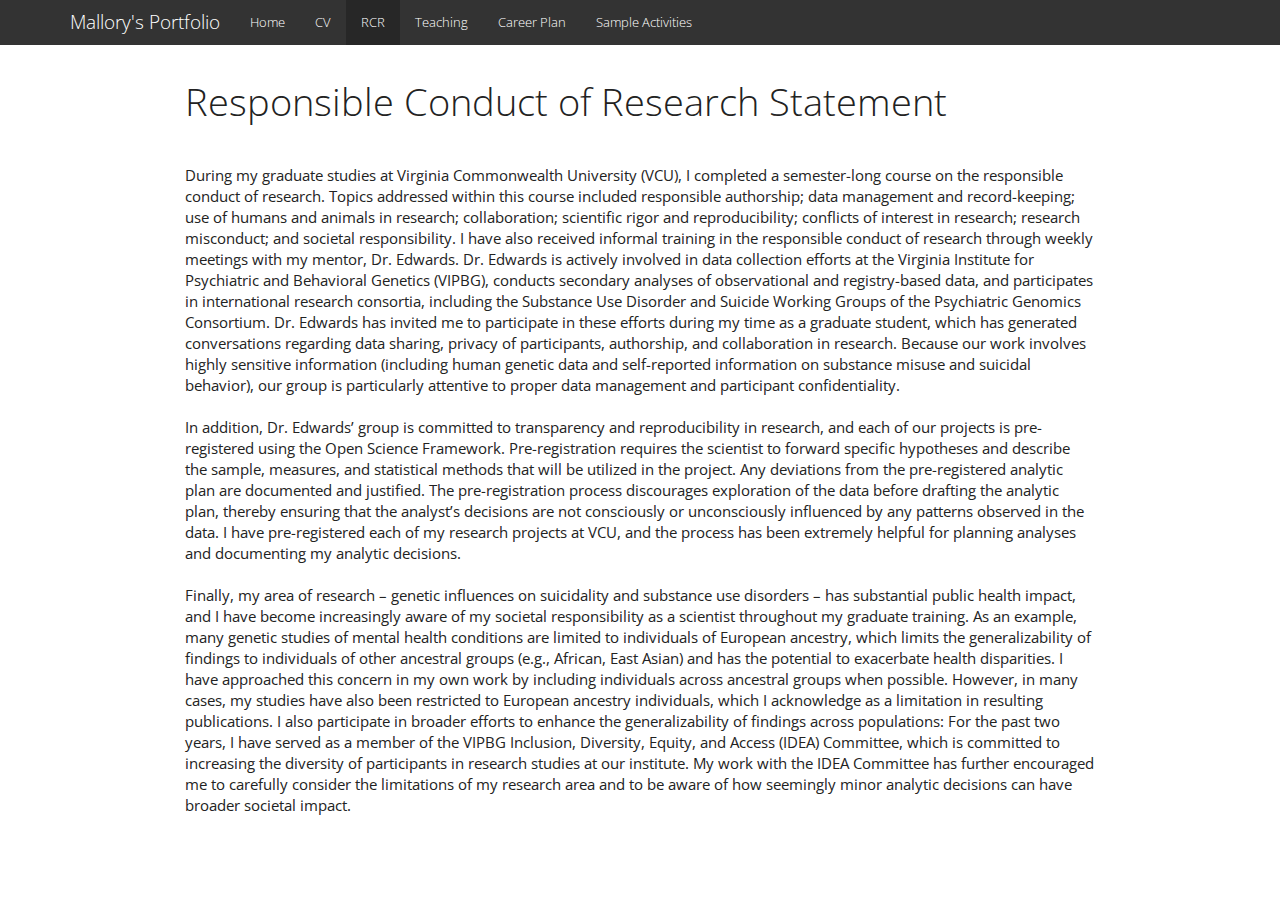
<file: rcr.html>
<!DOCTYPE html>

<html>

<head>

<meta charset="utf-8" />
<meta name="generator" content="pandoc" />
<meta http-equiv="X-UA-Compatible" content="IE=EDGE" />




<title>Responsible Conduct of Research Statement</title>

<script src="site_libs/jquery-3.6.0/jquery-3.6.0.min.js"></script>
<meta name="viewport" content="width=device-width, initial-scale=1" />
<link href="site_libs/bootstrap-3.3.5/css/bootstrap.min.css" rel="stylesheet" />
<script src="site_libs/bootstrap-3.3.5/js/bootstrap.min.js"></script>
<script src="site_libs/bootstrap-3.3.5/shim/html5shiv.min.js"></script>
<script src="site_libs/bootstrap-3.3.5/shim/respond.min.js"></script>
<style>h1 {font-size: 34px;}
       h1.title {font-size: 38px;}
       h2 {font-size: 30px;}
       h3 {font-size: 24px;}
       h4 {font-size: 18px;}
       h5 {font-size: 16px;}
       h6 {font-size: 12px;}
       code {color: inherit; background-color: rgba(0, 0, 0, 0.04);}
       pre:not([class]) { background-color: white }</style>
<script src="site_libs/navigation-1.1/tabsets.js"></script>
<link href="site_libs/highlightjs-9.12.0/default.css" rel="stylesheet" />
<script src="site_libs/highlightjs-9.12.0/highlight.js"></script>

<style type="text/css">
  code{white-space: pre-wrap;}
  span.smallcaps{font-variant: small-caps;}
  span.underline{text-decoration: underline;}
  div.column{display: inline-block; vertical-align: top; width: 50%;}
  div.hanging-indent{margin-left: 1.5em; text-indent: -1.5em;}
  ul.task-list{list-style: none;}
    </style>

<style type="text/css">code{white-space: pre;}</style>
<script type="text/javascript">
if (window.hljs) {
  hljs.configure({languages: []});
  hljs.initHighlightingOnLoad();
  if (document.readyState && document.readyState === "complete") {
    window.setTimeout(function() { hljs.initHighlighting(); }, 0);
  }
}
</script>






<link rel="stylesheet" href="bootstrap.css" type="text/css" />



<style type = "text/css">
.main-container {
  max-width: 940px;
  margin-left: auto;
  margin-right: auto;
}
img {
  max-width:100%;
}
.tabbed-pane {
  padding-top: 12px;
}
.html-widget {
  margin-bottom: 20px;
}
button.code-folding-btn:focus {
  outline: none;
}
summary {
  display: list-item;
}
details > summary > p:only-child {
  display: inline;
}
pre code {
  padding: 0;
}
</style>


<style type="text/css">
.dropdown-submenu {
  position: relative;
}
.dropdown-submenu>.dropdown-menu {
  top: 0;
  left: 100%;
  margin-top: -6px;
  margin-left: -1px;
  border-radius: 0 6px 6px 6px;
}
.dropdown-submenu:hover>.dropdown-menu {
  display: block;
}
.dropdown-submenu>a:after {
  display: block;
  content: " ";
  float: right;
  width: 0;
  height: 0;
  border-color: transparent;
  border-style: solid;
  border-width: 5px 0 5px 5px;
  border-left-color: #cccccc;
  margin-top: 5px;
  margin-right: -10px;
}
.dropdown-submenu:hover>a:after {
  border-left-color: #adb5bd;
}
.dropdown-submenu.pull-left {
  float: none;
}
.dropdown-submenu.pull-left>.dropdown-menu {
  left: -100%;
  margin-left: 10px;
  border-radius: 6px 0 6px 6px;
}
</style>

<script type="text/javascript">
// manage active state of menu based on current page
$(document).ready(function () {
  // active menu anchor
  href = window.location.pathname
  href = href.substr(href.lastIndexOf('/') + 1)
  if (href === "")
    href = "index.html";
  var menuAnchor = $('a[href="' + href + '"]');

  // mark the anchor link active (and if it's in a dropdown, also mark that active)
  var dropdown = menuAnchor.closest('li.dropdown');
  if (window.bootstrap) { // Bootstrap 4+
    menuAnchor.addClass('active');
    dropdown.find('> .dropdown-toggle').addClass('active');
  } else { // Bootstrap 3
    menuAnchor.parent().addClass('active');
    dropdown.addClass('active');
  }

  // Navbar adjustments
  var navHeight = $(".navbar").first().height() + 15;
  var style = document.createElement('style');
  var pt = "padding-top: " + navHeight + "px; ";
  var mt = "margin-top: -" + navHeight + "px; ";
  var css = "";
  // offset scroll position for anchor links (for fixed navbar)
  for (var i = 1; i <= 6; i++) {
    css += ".section h" + i + "{ " + pt + mt + "}\n";
  }
  style.innerHTML = "body {" + pt + "padding-bottom: 40px; }\n" + css;
  document.head.appendChild(style);
});
</script>

<!-- tabsets -->

<style type="text/css">
.tabset-dropdown > .nav-tabs {
  display: inline-table;
  max-height: 500px;
  min-height: 44px;
  overflow-y: auto;
  border: 1px solid #ddd;
  border-radius: 4px;
}

.tabset-dropdown > .nav-tabs > li.active:before, .tabset-dropdown > .nav-tabs.nav-tabs-open:before {
  content: "\e259";
  font-family: 'Glyphicons Halflings';
  display: inline-block;
  padding: 10px;
  border-right: 1px solid #ddd;
}

.tabset-dropdown > .nav-tabs.nav-tabs-open > li.active:before {
  content: "\e258";
  font-family: 'Glyphicons Halflings';
  border: none;
}

.tabset-dropdown > .nav-tabs > li.active {
  display: block;
}

.tabset-dropdown > .nav-tabs > li > a,
.tabset-dropdown > .nav-tabs > li > a:focus,
.tabset-dropdown > .nav-tabs > li > a:hover {
  border: none;
  display: inline-block;
  border-radius: 4px;
  background-color: transparent;
}

.tabset-dropdown > .nav-tabs.nav-tabs-open > li {
  display: block;
  float: none;
}

.tabset-dropdown > .nav-tabs > li {
  display: none;
}
</style>

<!-- code folding -->




</head>

<body>


<div class="container-fluid main-container">




<div class="navbar navbar-default  navbar-fixed-top" role="navigation">
  <div class="container">
    <div class="navbar-header">
      <button type="button" class="navbar-toggle collapsed" data-toggle="collapse" data-bs-toggle="collapse" data-target="#navbar" data-bs-target="#navbar">
        <span class="icon-bar"></span>
        <span class="icon-bar"></span>
        <span class="icon-bar"></span>
      </button>
      <a class="navbar-brand" href="index.html">Mallory's Portfolio</a>
    </div>
    <div id="navbar" class="navbar-collapse collapse">
      <ul class="nav navbar-nav">
        <li>
  <a href="index.html">Home</a>
</li>
<li>
  <a href="cv.html">CV</a>
</li>
<li>
  <a href="rcr.html">RCR</a>
</li>
<li>
  <a href="teaching.html">Teaching</a>
</li>
<li>
  <a href="career.html">Career Plan</a>
</li>
<li>
  <a href="activities.html">Sample Activities</a>
</li>
      </ul>
      <ul class="nav navbar-nav navbar-right">
        
      </ul>
    </div><!--/.nav-collapse -->
  </div><!--/.container -->
</div><!--/.navbar -->

<div id="header">



<h1 class="title toc-ignore">Responsible Conduct of Research Statement</h1>

</div>


<p><br/></p>
<p>During my graduate studies at Virginia Commonwealth University (VCU), I completed a semester-long course on the responsible conduct of research. Topics addressed within this course included responsible authorship; data management and record-keeping; use of humans and animals in research; collaboration; scientific rigor and reproducibility; conflicts of interest in research; research misconduct; and societal responsibility. I have also received informal training in the responsible conduct of research through weekly meetings with my mentor, Dr. Edwards. Dr. Edwards is actively involved in data collection efforts at the Virginia Institute for Psychiatric and Behavioral Genetics (VIPBG), conducts secondary analyses of observational and registry-based data, and participates in international research consortia, including the Substance Use Disorder and Suicide Working Groups of the Psychiatric Genomics Consortium. Dr. Edwards has invited me to participate in these efforts during my time as a graduate student, which has generated conversations regarding data sharing, privacy of participants, authorship, and collaboration in research. Because our work involves highly sensitive information (including human genetic data and self-reported information on substance misuse and suicidal behavior), our group is particularly attentive to proper data management and participant confidentiality.<br />
<br/> In addition, Dr. Edwards’ group is committed to transparency and reproducibility in research, and each of our projects is pre-registered using the Open Science Framework. Pre-registration requires the scientist to forward specific hypotheses and describe the sample, measures, and statistical methods that will be utilized in the project. Any deviations from the pre-registered analytic plan are documented and justified. The pre-registration process discourages exploration of the data before drafting the analytic plan, thereby ensuring that the analyst’s decisions are not consciously or unconsciously influenced by any patterns observed in the data. I have pre-registered each of my research projects at VCU, and the process has been extremely helpful for planning analyses and documenting my analytic decisions.<br />
<br/> Finally, my area of research – genetic influences on suicidality and substance use disorders – has substantial public health impact, and I have become increasingly aware of my societal responsibility as a scientist throughout my graduate training. As an example, many genetic studies of mental health conditions are limited to individuals of European ancestry, which limits the generalizability of findings to individuals of other ancestral groups (e.g., African, East Asian) and has the potential to exacerbate health disparities. I have approached this concern in my own work by including individuals across ancestral groups when possible. However, in many cases, my studies have also been restricted to European ancestry individuals, which I acknowledge as a limitation in resulting publications. I also participate in broader efforts to enhance the generalizability of findings across populations: For the past two years, I have served as a member of the VIPBG Inclusion, Diversity, Equity, and Access (IDEA) Committee, which is committed to increasing the diversity of participants in research studies at our institute. My work with the IDEA Committee has further encouraged me to carefully consider the limitations of my research area and to be aware of how seemingly minor analytic decisions can have broader societal impact.</p>




</div>

<script>

// add bootstrap table styles to pandoc tables
function bootstrapStylePandocTables() {
  $('tr.odd').parent('tbody').parent('table').addClass('table table-condensed');
}
$(document).ready(function () {
  bootstrapStylePandocTables();
});


</script>

<!-- tabsets -->

<script>
$(document).ready(function () {
  window.buildTabsets("TOC");
});

$(document).ready(function () {
  $('.tabset-dropdown > .nav-tabs > li').click(function () {
    $(this).parent().toggleClass('nav-tabs-open');
  });
});
</script>

<!-- code folding -->


<!-- dynamically load mathjax for compatibility with self-contained -->
<script>
  (function () {
    var script = document.createElement("script");
    script.type = "text/javascript";
    script.src  = "https://mathjax.rstudio.com/latest/MathJax.js?config=TeX-AMS-MML_HTMLorMML";
    document.getElementsByTagName("head")[0].appendChild(script);
  })();
</script>

</body>
</html>
</file>
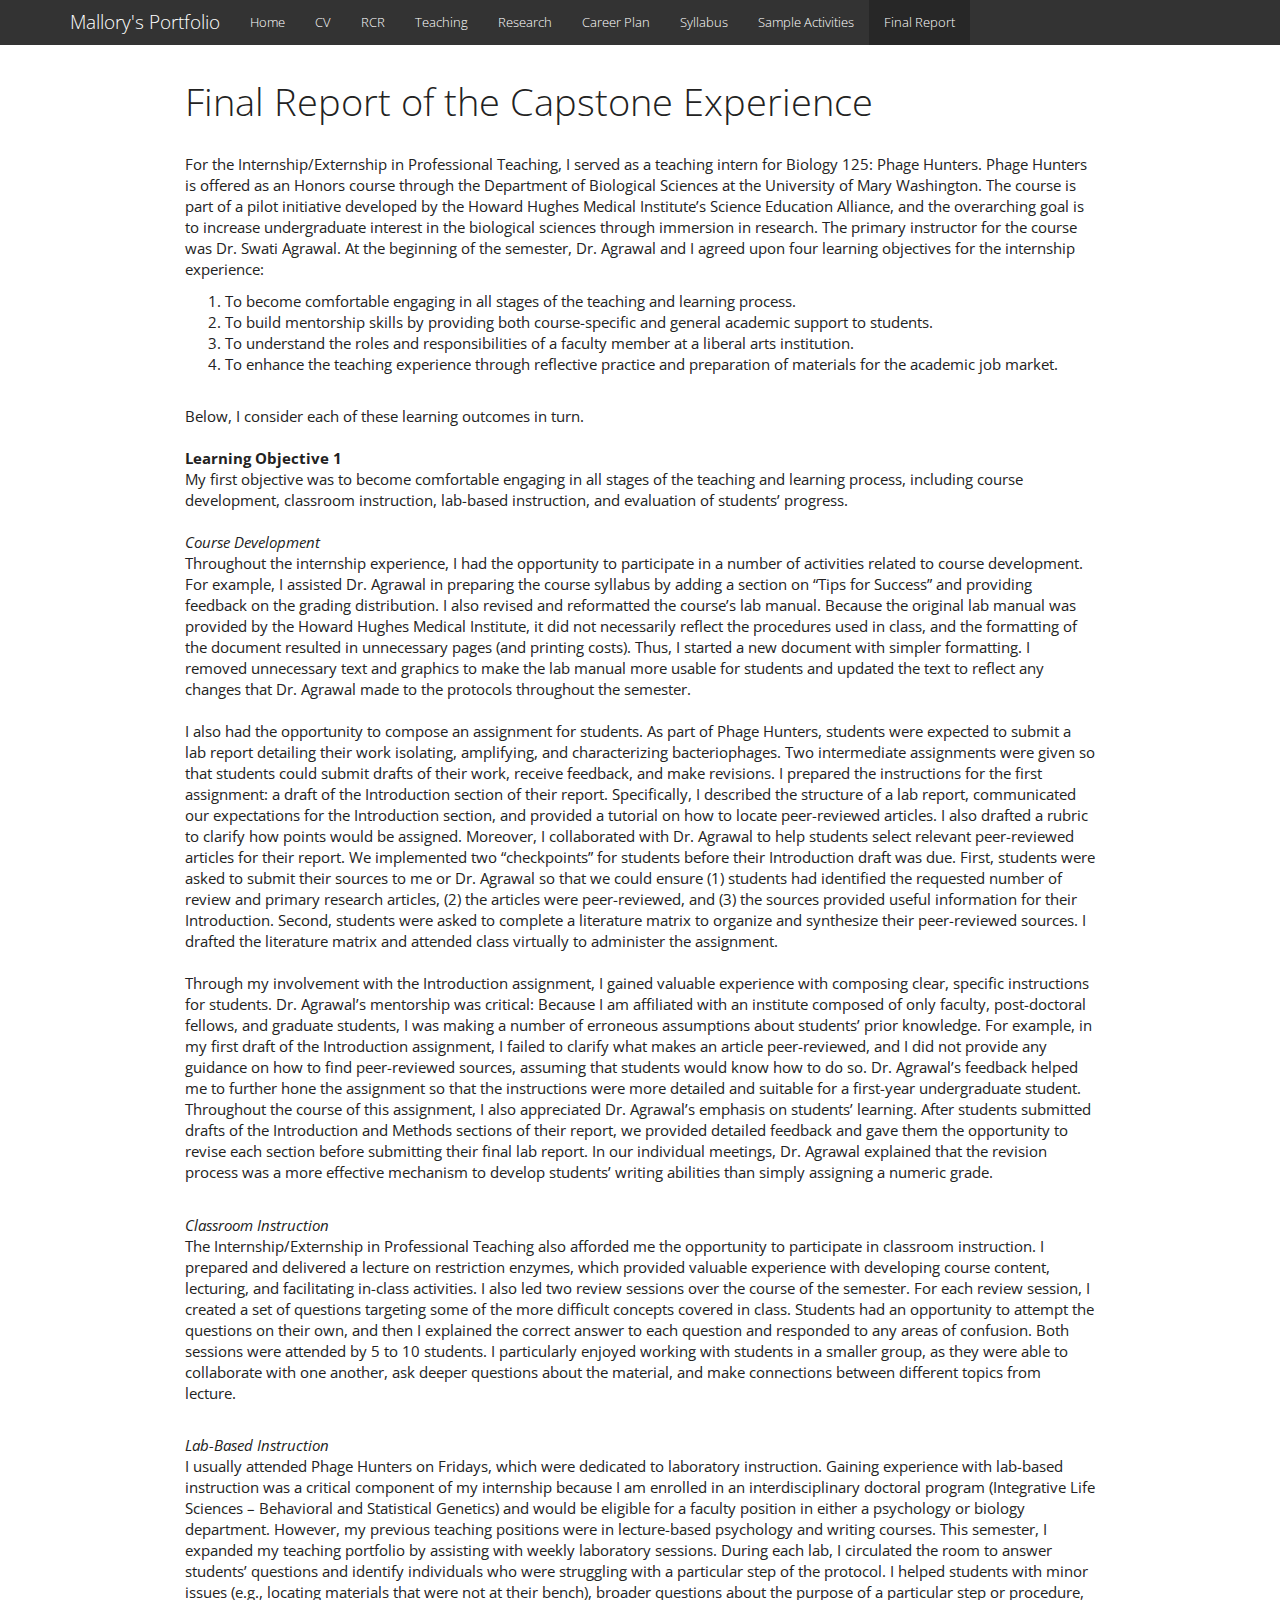
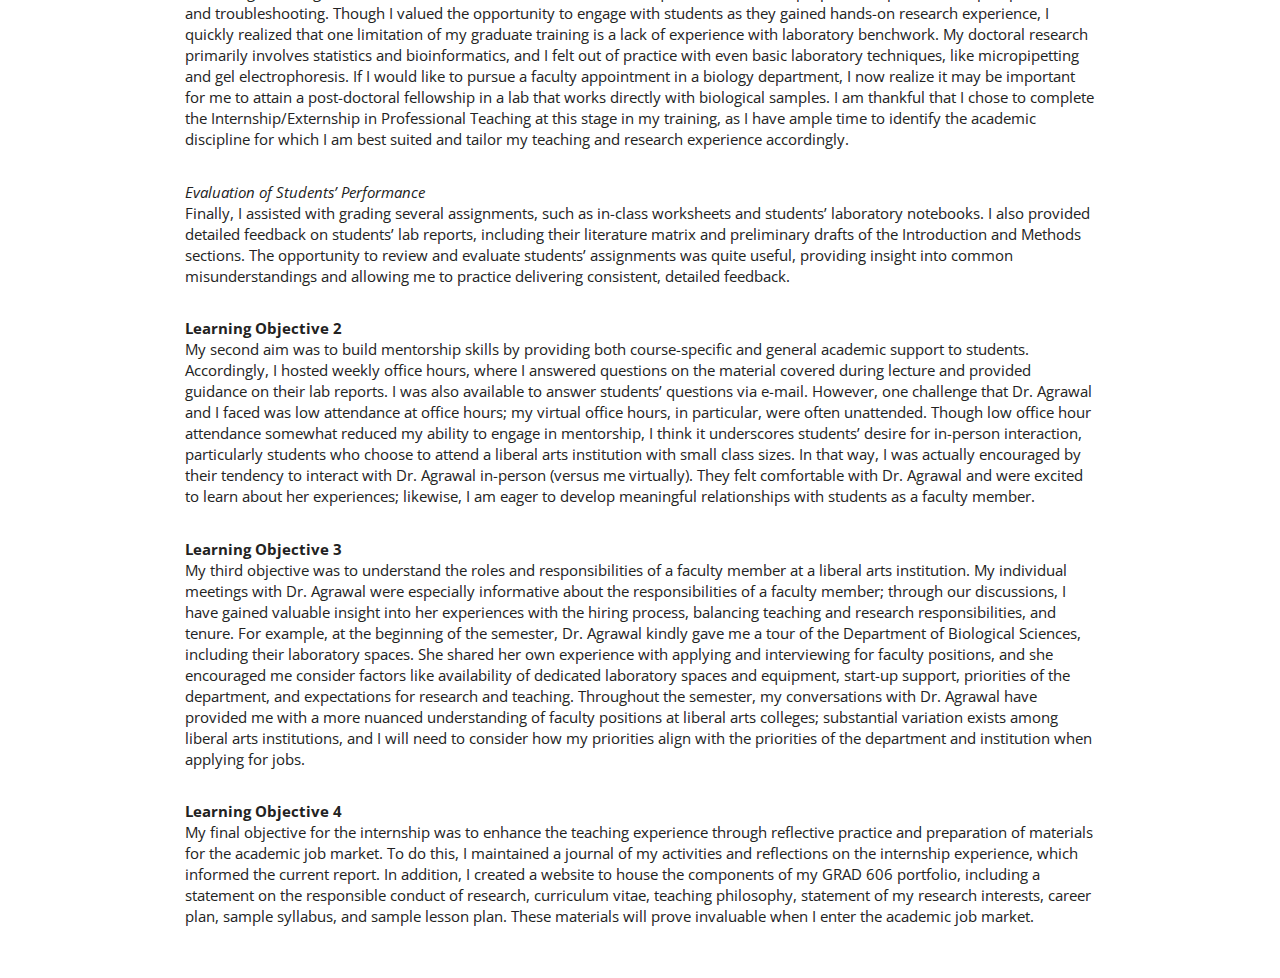
<file: report.html>
<!DOCTYPE html>

<html>

<head>

<meta charset="utf-8" />
<meta name="generator" content="pandoc" />
<meta http-equiv="X-UA-Compatible" content="IE=EDGE" />




<title>Final Report of the Capstone Experience</title>

<script src="site_libs/jquery-3.6.0/jquery-3.6.0.min.js"></script>
<meta name="viewport" content="width=device-width, initial-scale=1" />
<link href="site_libs/bootstrap-3.3.5/css/bootstrap.min.css" rel="stylesheet" />
<script src="site_libs/bootstrap-3.3.5/js/bootstrap.min.js"></script>
<script src="site_libs/bootstrap-3.3.5/shim/html5shiv.min.js"></script>
<script src="site_libs/bootstrap-3.3.5/shim/respond.min.js"></script>
<style>h1 {font-size: 34px;}
       h1.title {font-size: 38px;}
       h2 {font-size: 30px;}
       h3 {font-size: 24px;}
       h4 {font-size: 18px;}
       h5 {font-size: 16px;}
       h6 {font-size: 12px;}
       code {color: inherit; background-color: rgba(0, 0, 0, 0.04);}
       pre:not([class]) { background-color: white }</style>
<script src="site_libs/navigation-1.1/tabsets.js"></script>
<link href="site_libs/highlightjs-9.12.0/default.css" rel="stylesheet" />
<script src="site_libs/highlightjs-9.12.0/highlight.js"></script>

<style type="text/css">
  code{white-space: pre-wrap;}
  span.smallcaps{font-variant: small-caps;}
  span.underline{text-decoration: underline;}
  div.column{display: inline-block; vertical-align: top; width: 50%;}
  div.hanging-indent{margin-left: 1.5em; text-indent: -1.5em;}
  ul.task-list{list-style: none;}
    </style>

<style type="text/css">code{white-space: pre;}</style>
<script type="text/javascript">
if (window.hljs) {
  hljs.configure({languages: []});
  hljs.initHighlightingOnLoad();
  if (document.readyState && document.readyState === "complete") {
    window.setTimeout(function() { hljs.initHighlighting(); }, 0);
  }
}
</script>






<link rel="stylesheet" href="bootstrap.css" type="text/css" />



<style type = "text/css">
.main-container {
  max-width: 940px;
  margin-left: auto;
  margin-right: auto;
}
img {
  max-width:100%;
}
.tabbed-pane {
  padding-top: 12px;
}
.html-widget {
  margin-bottom: 20px;
}
button.code-folding-btn:focus {
  outline: none;
}
summary {
  display: list-item;
}
details > summary > p:only-child {
  display: inline;
}
pre code {
  padding: 0;
}
</style>


<style type="text/css">
.dropdown-submenu {
  position: relative;
}
.dropdown-submenu>.dropdown-menu {
  top: 0;
  left: 100%;
  margin-top: -6px;
  margin-left: -1px;
  border-radius: 0 6px 6px 6px;
}
.dropdown-submenu:hover>.dropdown-menu {
  display: block;
}
.dropdown-submenu>a:after {
  display: block;
  content: " ";
  float: right;
  width: 0;
  height: 0;
  border-color: transparent;
  border-style: solid;
  border-width: 5px 0 5px 5px;
  border-left-color: #cccccc;
  margin-top: 5px;
  margin-right: -10px;
}
.dropdown-submenu:hover>a:after {
  border-left-color: #adb5bd;
}
.dropdown-submenu.pull-left {
  float: none;
}
.dropdown-submenu.pull-left>.dropdown-menu {
  left: -100%;
  margin-left: 10px;
  border-radius: 6px 0 6px 6px;
}
</style>

<script type="text/javascript">
// manage active state of menu based on current page
$(document).ready(function () {
  // active menu anchor
  href = window.location.pathname
  href = href.substr(href.lastIndexOf('/') + 1)
  if (href === "")
    href = "index.html";
  var menuAnchor = $('a[href="' + href + '"]');

  // mark the anchor link active (and if it's in a dropdown, also mark that active)
  var dropdown = menuAnchor.closest('li.dropdown');
  if (window.bootstrap) { // Bootstrap 4+
    menuAnchor.addClass('active');
    dropdown.find('> .dropdown-toggle').addClass('active');
  } else { // Bootstrap 3
    menuAnchor.parent().addClass('active');
    dropdown.addClass('active');
  }

  // Navbar adjustments
  var navHeight = $(".navbar").first().height() + 15;
  var style = document.createElement('style');
  var pt = "padding-top: " + navHeight + "px; ";
  var mt = "margin-top: -" + navHeight + "px; ";
  var css = "";
  // offset scroll position for anchor links (for fixed navbar)
  for (var i = 1; i <= 6; i++) {
    css += ".section h" + i + "{ " + pt + mt + "}\n";
  }
  style.innerHTML = "body {" + pt + "padding-bottom: 40px; }\n" + css;
  document.head.appendChild(style);
});
</script>

<!-- tabsets -->

<style type="text/css">
.tabset-dropdown > .nav-tabs {
  display: inline-table;
  max-height: 500px;
  min-height: 44px;
  overflow-y: auto;
  border: 1px solid #ddd;
  border-radius: 4px;
}

.tabset-dropdown > .nav-tabs > li.active:before, .tabset-dropdown > .nav-tabs.nav-tabs-open:before {
  content: "\e259";
  font-family: 'Glyphicons Halflings';
  display: inline-block;
  padding: 10px;
  border-right: 1px solid #ddd;
}

.tabset-dropdown > .nav-tabs.nav-tabs-open > li.active:before {
  content: "\e258";
  font-family: 'Glyphicons Halflings';
  border: none;
}

.tabset-dropdown > .nav-tabs > li.active {
  display: block;
}

.tabset-dropdown > .nav-tabs > li > a,
.tabset-dropdown > .nav-tabs > li > a:focus,
.tabset-dropdown > .nav-tabs > li > a:hover {
  border: none;
  display: inline-block;
  border-radius: 4px;
  background-color: transparent;
}

.tabset-dropdown > .nav-tabs.nav-tabs-open > li {
  display: block;
  float: none;
}

.tabset-dropdown > .nav-tabs > li {
  display: none;
}
</style>

<!-- code folding -->




</head>

<body>


<div class="container-fluid main-container">




<div class="navbar navbar-default  navbar-fixed-top" role="navigation">
  <div class="container">
    <div class="navbar-header">
      <button type="button" class="navbar-toggle collapsed" data-toggle="collapse" data-bs-toggle="collapse" data-target="#navbar" data-bs-target="#navbar">
        <span class="icon-bar"></span>
        <span class="icon-bar"></span>
        <span class="icon-bar"></span>
      </button>
      <a class="navbar-brand" href="index.html">Mallory's Portfolio</a>
    </div>
    <div id="navbar" class="navbar-collapse collapse">
      <ul class="nav navbar-nav">
        <li>
  <a href="index.html">Home</a>
</li>
<li>
  <a href="cv.html">CV</a>
</li>
<li>
  <a href="rcr.html">RCR</a>
</li>
<li>
  <a href="teaching.html">Teaching</a>
</li>
<li>
  <a href="research.html">Research</a>
</li>
<li>
  <a href="career.html">Career Plan</a>
</li>
<li>
  <a href="syllabus.html">Syllabus</a>
</li>
<li>
  <a href="activities.html">Sample Activities</a>
</li>
<li>
  <a href="report.html">Final Report</a>
</li>
      </ul>
      <ul class="nav navbar-nav navbar-right">
        
      </ul>
    </div><!--/.nav-collapse -->
  </div><!--/.container -->
</div><!--/.navbar -->

<div id="header">



<h1 class="title toc-ignore">Final Report of the Capstone Experience</h1>

</div>


<p><br/> For the Internship/Externship in Professional Teaching, I served as a teaching intern for Biology 125: Phage Hunters. Phage Hunters is offered as an Honors course through the Department of Biological Sciences at the University of Mary Washington. The course is part of a pilot initiative developed by the Howard Hughes Medical Institute’s Science Education Alliance, and the overarching goal is to increase undergraduate interest in the biological sciences through immersion in research. The primary instructor for the course was Dr. Swati Agrawal. At the beginning of the semester, Dr. Agrawal and I agreed upon four learning objectives for the internship experience:<br />
</p>
<ol style="list-style-type: decimal">
<li>To become comfortable engaging in all stages of the teaching and learning process.<br />
</li>
<li>To build mentorship skills by providing both course-specific and general academic support to students.<br />
</li>
<li>To understand the roles and responsibilities of a faculty member at a liberal arts institution.<br />
</li>
<li>To enhance the teaching experience through reflective practice and preparation of materials for the academic job market.<br />
</li>
</ol>
<p><br/> Below, I consider each of these learning outcomes in turn.<br />
<br/> <strong>Learning Objective 1</strong><br />
My first objective was to become comfortable engaging in all stages of the teaching and learning process, including course development, classroom instruction, lab-based instruction, and evaluation of students’ progress.<br />
<br/> <em>Course Development</em><br />
Throughout the internship experience, I had the opportunity to participate in a number of activities related to course development. For example, I assisted Dr. Agrawal in preparing the course syllabus by adding a section on “Tips for Success” and providing feedback on the grading distribution. I also revised and reformatted the course’s lab manual. Because the original lab manual was provided by the Howard Hughes Medical Institute, it did not necessarily reflect the procedures used in class, and the formatting of the document resulted in unnecessary pages (and printing costs). Thus, I started a new document with simpler formatting. I removed unnecessary text and graphics to make the lab manual more usable for students and updated the text to reflect any changes that Dr. Agrawal made to the protocols throughout the semester.<br />
<br/> I also had the opportunity to compose an assignment for students. As part of Phage Hunters, students were expected to submit a lab report detailing their work isolating, amplifying, and characterizing bacteriophages. Two intermediate assignments were given so that students could submit drafts of their work, receive feedback, and make revisions. I prepared the instructions for the first assignment: a draft of the Introduction section of their report. Specifically, I described the structure of a lab report, communicated our expectations for the Introduction section, and provided a tutorial on how to locate peer-reviewed articles. I also drafted a rubric to clarify how points would be assigned. Moreover, I collaborated with Dr. Agrawal to help students select relevant peer-reviewed articles for their report. We implemented two “checkpoints” for students before their Introduction draft was due. First, students were asked to submit their sources to me or Dr. Agrawal so that we could ensure (1) students had identified the requested number of review and primary research articles, (2) the articles were peer-reviewed, and (3) the sources provided useful information for their Introduction. Second, students were asked to complete a literature matrix to organize and synthesize their peer-reviewed sources. I drafted the literature matrix and attended class virtually to administer the assignment.<br />
<br/> Through my involvement with the Introduction assignment, I gained valuable experience with composing clear, specific instructions for students. Dr. Agrawal’s mentorship was critical: Because I am affiliated with an institute composed of only faculty, post-doctoral fellows, and graduate students, I was making a number of erroneous assumptions about students’ prior knowledge. For example, in my first draft of the Introduction assignment, I failed to clarify what makes an article peer-reviewed, and I did not provide any guidance on how to find peer-reviewed sources, assuming that students would know how to do so. Dr. Agrawal’s feedback helped me to further hone the assignment so that the instructions were more detailed and suitable for a first-year undergraduate student. Throughout the course of this assignment, I also appreciated Dr. Agrawal’s emphasis on students’ learning. After students submitted drafts of the Introduction and Methods sections of their report, we provided detailed feedback and gave them the opportunity to revise each section before submitting their final lab report. In our individual meetings, Dr. Agrawal explained that the revision process was a more effective mechanism to develop students’ writing abilities than simply assigning a numeric grade.<br />
<br/></p>
<p><em>Classroom Instruction</em><br />
The Internship/Externship in Professional Teaching also afforded me the opportunity to participate in classroom instruction. I prepared and delivered a lecture on restriction enzymes, which provided valuable experience with developing course content, lecturing, and facilitating in-class activities. I also led two review sessions over the course of the semester. For each review session, I created a set of questions targeting some of the more difficult concepts covered in class. Students had an opportunity to attempt the questions on their own, and then I explained the correct answer to each question and responded to any areas of confusion. Both sessions were attended by 5 to 10 students. I particularly enjoyed working with students in a smaller group, as they were able to collaborate with one another, ask deeper questions about the material, and make connections between different topics from lecture.<br />
<br/></p>
<p><em>Lab-Based Instruction</em><br />
I usually attended Phage Hunters on Fridays, which were dedicated to laboratory instruction. Gaining experience with lab-based instruction was a critical component of my internship because I am enrolled in an interdisciplinary doctoral program (Integrative Life Sciences – Behavioral and Statistical Genetics) and would be eligible for a faculty position in either a psychology or biology department. However, my previous teaching positions were in lecture-based psychology and writing courses. This semester, I expanded my teaching portfolio by assisting with weekly laboratory sessions. During each lab, I circulated the room to answer students’ questions and identify individuals who were struggling with a particular step of the protocol. I helped students with minor issues (e.g., locating materials that were not at their bench), broader questions about the purpose of a particular step or procedure, and troubleshooting. Though I valued the opportunity to engage with students as they gained hands-on research experience, I quickly realized that one limitation of my graduate training is a lack of experience with laboratory benchwork. My doctoral research primarily involves statistics and bioinformatics, and I felt out of practice with even basic laboratory techniques, like micropipetting and gel electrophoresis. If I would like to pursue a faculty appointment in a biology department, I now realize it may be important for me to attain a post-doctoral fellowship in a lab that works directly with biological samples. I am thankful that I chose to complete the Internship/Externship in Professional Teaching at this stage in my training, as I have ample time to identify the academic discipline for which I am best suited and tailor my teaching and research experience accordingly.<br />
<br/></p>
<p><em>Evaluation of Students’ Performance</em><br />
Finally, I assisted with grading several assignments, such as in-class worksheets and students’ laboratory notebooks. I also provided detailed feedback on students’ lab reports, including their literature matrix and preliminary drafts of the Introduction and Methods sections. The opportunity to review and evaluate students’ assignments was quite useful, providing insight into common misunderstandings and allowing me to practice delivering consistent, detailed feedback.<br />
<br/></p>
<p><strong>Learning Objective 2</strong><br />
My second aim was to build mentorship skills by providing both course-specific and general academic support to students. Accordingly, I hosted weekly office hours, where I answered questions on the material covered during lecture and provided guidance on their lab reports. I was also available to answer students’ questions via e-mail. However, one challenge that Dr. Agrawal and I faced was low attendance at office hours; my virtual office hours, in particular, were often unattended. Though low office hour attendance somewhat reduced my ability to engage in mentorship, I think it underscores students’ desire for in-person interaction, particularly students who choose to attend a liberal arts institution with small class sizes. In that way, I was actually encouraged by their tendency to interact with Dr. Agrawal in-person (versus me virtually). They felt comfortable with Dr. Agrawal and were excited to learn about her experiences; likewise, I am eager to develop meaningful relationships with students as a faculty member.<br />
<br/></p>
<p><strong>Learning Objective 3</strong><br />
My third objective was to understand the roles and responsibilities of a faculty member at a liberal arts institution. My individual meetings with Dr. Agrawal were especially informative about the responsibilities of a faculty member; through our discussions, I have gained valuable insight into her experiences with the hiring process, balancing teaching and research responsibilities, and tenure. For example, at the beginning of the semester, Dr. Agrawal kindly gave me a tour of the Department of Biological Sciences, including their laboratory spaces. She shared her own experience with applying and interviewing for faculty positions, and she encouraged me consider factors like availability of dedicated laboratory spaces and equipment, start-up support, priorities of the department, and expectations for research and teaching. Throughout the semester, my conversations with Dr. Agrawal have provided me with a more nuanced understanding of faculty positions at liberal arts colleges; substantial variation exists among liberal arts institutions, and I will need to consider how my priorities align with the priorities of the department and institution when applying for jobs.<br />
<br/></p>
<p><strong>Learning Objective 4</strong><br />
My final objective for the internship was to enhance the teaching experience through reflective practice and preparation of materials for the academic job market. To do this, I maintained a journal of my activities and reflections on the internship experience, which informed the current report. In addition, I created a website to house the components of my GRAD 606 portfolio, including a statement on the responsible conduct of research, curriculum vitae, teaching philosophy, statement of my research interests, career plan, sample syllabus, and sample lesson plan. These materials will prove invaluable when I enter the academic job market.</p>




</div>

<script>

// add bootstrap table styles to pandoc tables
function bootstrapStylePandocTables() {
  $('tr.odd').parent('tbody').parent('table').addClass('table table-condensed');
}
$(document).ready(function () {
  bootstrapStylePandocTables();
});


</script>

<!-- tabsets -->

<script>
$(document).ready(function () {
  window.buildTabsets("TOC");
});

$(document).ready(function () {
  $('.tabset-dropdown > .nav-tabs > li').click(function () {
    $(this).parent().toggleClass('nav-tabs-open');
  });
});
</script>

<!-- code folding -->


<!-- dynamically load mathjax for compatibility with self-contained -->
<script>
  (function () {
    var script = document.createElement("script");
    script.type = "text/javascript";
    script.src  = "https://mathjax.rstudio.com/latest/MathJax.js?config=TeX-AMS-MML_HTMLorMML";
    document.getElementsByTagName("head")[0].appendChild(script);
  })();
</script>

</body>
</html>
</file>
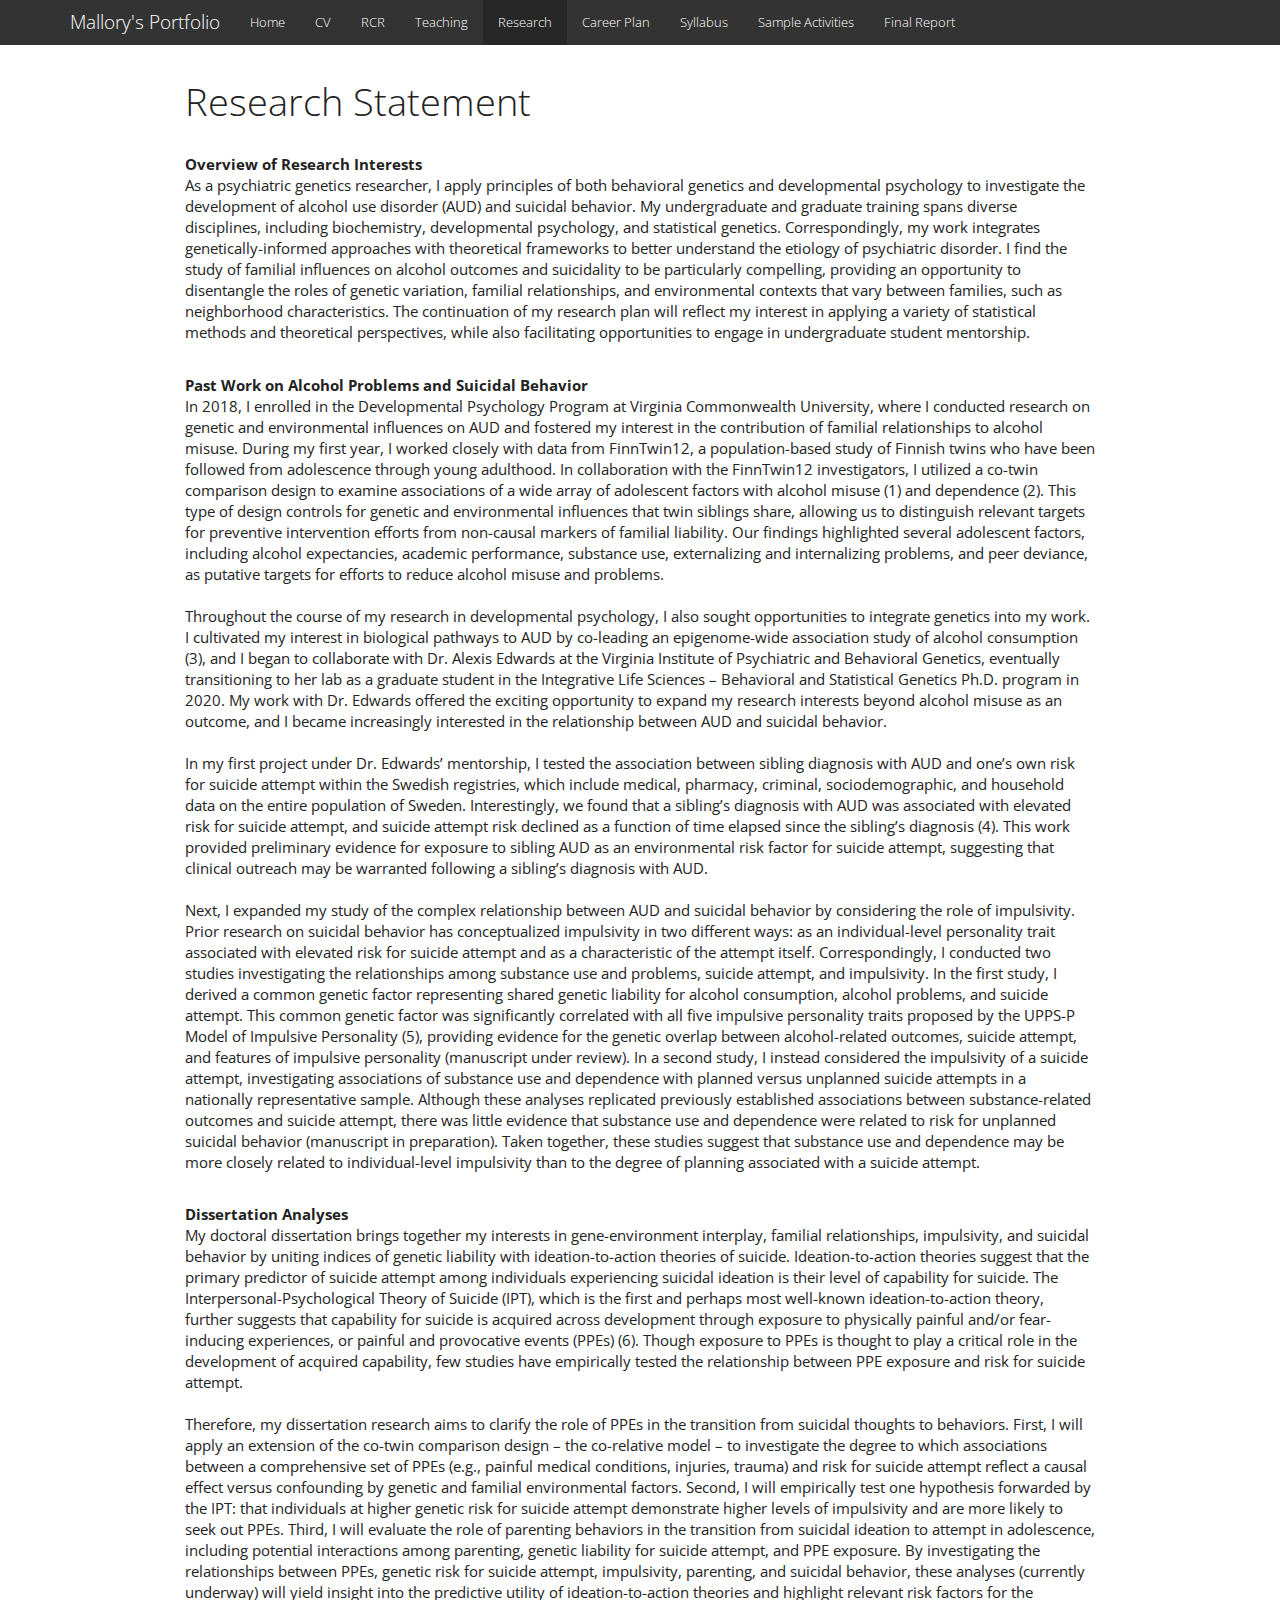
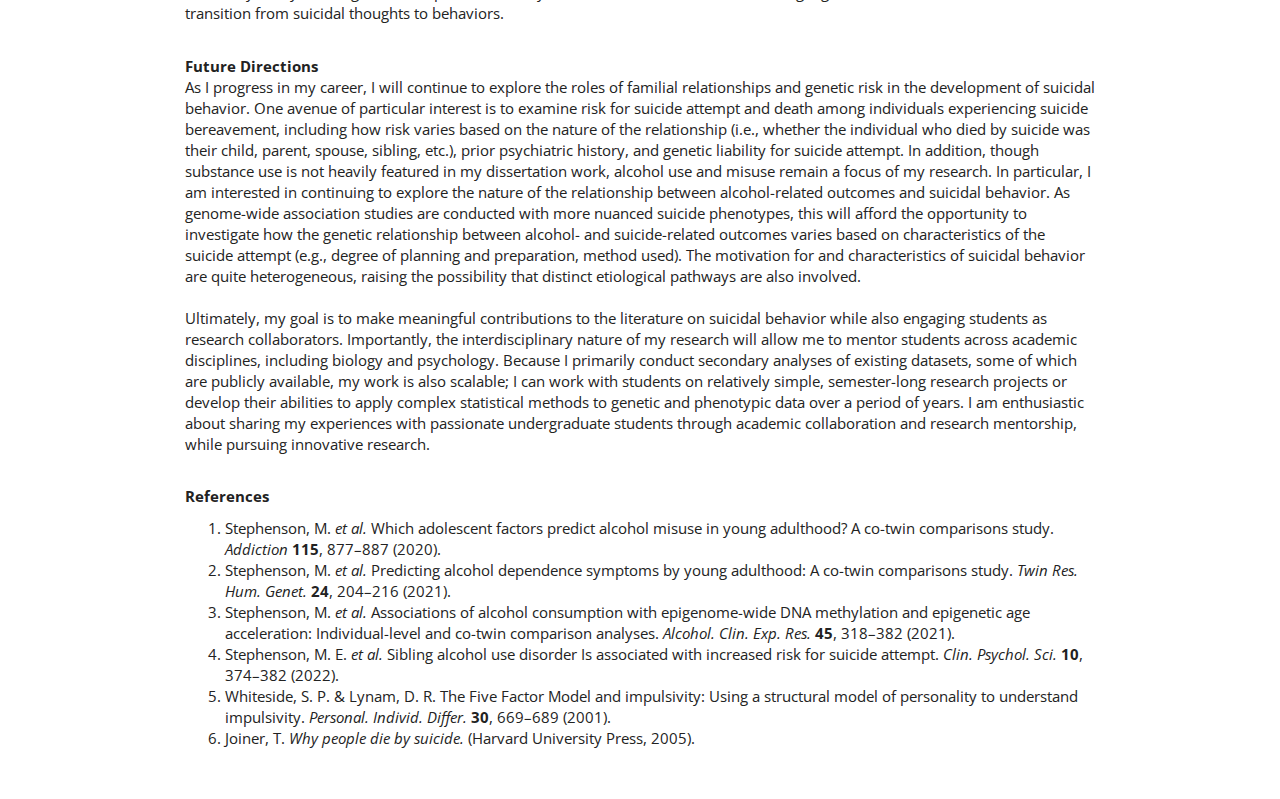
<file: research.html>
<!DOCTYPE html>

<html>

<head>

<meta charset="utf-8" />
<meta name="generator" content="pandoc" />
<meta http-equiv="X-UA-Compatible" content="IE=EDGE" />




<title>Research Statement</title>

<script src="site_libs/jquery-3.6.0/jquery-3.6.0.min.js"></script>
<meta name="viewport" content="width=device-width, initial-scale=1" />
<link href="site_libs/bootstrap-3.3.5/css/bootstrap.min.css" rel="stylesheet" />
<script src="site_libs/bootstrap-3.3.5/js/bootstrap.min.js"></script>
<script src="site_libs/bootstrap-3.3.5/shim/html5shiv.min.js"></script>
<script src="site_libs/bootstrap-3.3.5/shim/respond.min.js"></script>
<style>h1 {font-size: 34px;}
       h1.title {font-size: 38px;}
       h2 {font-size: 30px;}
       h3 {font-size: 24px;}
       h4 {font-size: 18px;}
       h5 {font-size: 16px;}
       h6 {font-size: 12px;}
       code {color: inherit; background-color: rgba(0, 0, 0, 0.04);}
       pre:not([class]) { background-color: white }</style>
<script src="site_libs/navigation-1.1/tabsets.js"></script>
<link href="site_libs/highlightjs-9.12.0/default.css" rel="stylesheet" />
<script src="site_libs/highlightjs-9.12.0/highlight.js"></script>

<style type="text/css">
  code{white-space: pre-wrap;}
  span.smallcaps{font-variant: small-caps;}
  span.underline{text-decoration: underline;}
  div.column{display: inline-block; vertical-align: top; width: 50%;}
  div.hanging-indent{margin-left: 1.5em; text-indent: -1.5em;}
  ul.task-list{list-style: none;}
    </style>

<style type="text/css">code{white-space: pre;}</style>
<script type="text/javascript">
if (window.hljs) {
  hljs.configure({languages: []});
  hljs.initHighlightingOnLoad();
  if (document.readyState && document.readyState === "complete") {
    window.setTimeout(function() { hljs.initHighlighting(); }, 0);
  }
}
</script>






<link rel="stylesheet" href="bootstrap.css" type="text/css" />



<style type = "text/css">
.main-container {
  max-width: 940px;
  margin-left: auto;
  margin-right: auto;
}
img {
  max-width:100%;
}
.tabbed-pane {
  padding-top: 12px;
}
.html-widget {
  margin-bottom: 20px;
}
button.code-folding-btn:focus {
  outline: none;
}
summary {
  display: list-item;
}
details > summary > p:only-child {
  display: inline;
}
pre code {
  padding: 0;
}
</style>


<style type="text/css">
.dropdown-submenu {
  position: relative;
}
.dropdown-submenu>.dropdown-menu {
  top: 0;
  left: 100%;
  margin-top: -6px;
  margin-left: -1px;
  border-radius: 0 6px 6px 6px;
}
.dropdown-submenu:hover>.dropdown-menu {
  display: block;
}
.dropdown-submenu>a:after {
  display: block;
  content: " ";
  float: right;
  width: 0;
  height: 0;
  border-color: transparent;
  border-style: solid;
  border-width: 5px 0 5px 5px;
  border-left-color: #cccccc;
  margin-top: 5px;
  margin-right: -10px;
}
.dropdown-submenu:hover>a:after {
  border-left-color: #adb5bd;
}
.dropdown-submenu.pull-left {
  float: none;
}
.dropdown-submenu.pull-left>.dropdown-menu {
  left: -100%;
  margin-left: 10px;
  border-radius: 6px 0 6px 6px;
}
</style>

<script type="text/javascript">
// manage active state of menu based on current page
$(document).ready(function () {
  // active menu anchor
  href = window.location.pathname
  href = href.substr(href.lastIndexOf('/') + 1)
  if (href === "")
    href = "index.html";
  var menuAnchor = $('a[href="' + href + '"]');

  // mark the anchor link active (and if it's in a dropdown, also mark that active)
  var dropdown = menuAnchor.closest('li.dropdown');
  if (window.bootstrap) { // Bootstrap 4+
    menuAnchor.addClass('active');
    dropdown.find('> .dropdown-toggle').addClass('active');
  } else { // Bootstrap 3
    menuAnchor.parent().addClass('active');
    dropdown.addClass('active');
  }

  // Navbar adjustments
  var navHeight = $(".navbar").first().height() + 15;
  var style = document.createElement('style');
  var pt = "padding-top: " + navHeight + "px; ";
  var mt = "margin-top: -" + navHeight + "px; ";
  var css = "";
  // offset scroll position for anchor links (for fixed navbar)
  for (var i = 1; i <= 6; i++) {
    css += ".section h" + i + "{ " + pt + mt + "}\n";
  }
  style.innerHTML = "body {" + pt + "padding-bottom: 40px; }\n" + css;
  document.head.appendChild(style);
});
</script>

<!-- tabsets -->

<style type="text/css">
.tabset-dropdown > .nav-tabs {
  display: inline-table;
  max-height: 500px;
  min-height: 44px;
  overflow-y: auto;
  border: 1px solid #ddd;
  border-radius: 4px;
}

.tabset-dropdown > .nav-tabs > li.active:before, .tabset-dropdown > .nav-tabs.nav-tabs-open:before {
  content: "\e259";
  font-family: 'Glyphicons Halflings';
  display: inline-block;
  padding: 10px;
  border-right: 1px solid #ddd;
}

.tabset-dropdown > .nav-tabs.nav-tabs-open > li.active:before {
  content: "\e258";
  font-family: 'Glyphicons Halflings';
  border: none;
}

.tabset-dropdown > .nav-tabs > li.active {
  display: block;
}

.tabset-dropdown > .nav-tabs > li > a,
.tabset-dropdown > .nav-tabs > li > a:focus,
.tabset-dropdown > .nav-tabs > li > a:hover {
  border: none;
  display: inline-block;
  border-radius: 4px;
  background-color: transparent;
}

.tabset-dropdown > .nav-tabs.nav-tabs-open > li {
  display: block;
  float: none;
}

.tabset-dropdown > .nav-tabs > li {
  display: none;
}
</style>

<!-- code folding -->




</head>

<body>


<div class="container-fluid main-container">




<div class="navbar navbar-default  navbar-fixed-top" role="navigation">
  <div class="container">
    <div class="navbar-header">
      <button type="button" class="navbar-toggle collapsed" data-toggle="collapse" data-bs-toggle="collapse" data-target="#navbar" data-bs-target="#navbar">
        <span class="icon-bar"></span>
        <span class="icon-bar"></span>
        <span class="icon-bar"></span>
      </button>
      <a class="navbar-brand" href="index.html">Mallory's Portfolio</a>
    </div>
    <div id="navbar" class="navbar-collapse collapse">
      <ul class="nav navbar-nav">
        <li>
  <a href="index.html">Home</a>
</li>
<li>
  <a href="cv.html">CV</a>
</li>
<li>
  <a href="rcr.html">RCR</a>
</li>
<li>
  <a href="teaching.html">Teaching</a>
</li>
<li>
  <a href="research.html">Research</a>
</li>
<li>
  <a href="career.html">Career Plan</a>
</li>
<li>
  <a href="syllabus.html">Syllabus</a>
</li>
<li>
  <a href="activities.html">Sample Activities</a>
</li>
<li>
  <a href="report.html">Final Report</a>
</li>
      </ul>
      <ul class="nav navbar-nav navbar-right">
        
      </ul>
    </div><!--/.nav-collapse -->
  </div><!--/.container -->
</div><!--/.navbar -->

<div id="header">



<h1 class="title toc-ignore">Research Statement</h1>

</div>


<p><br/> <strong>Overview of Research Interests</strong><br />
As a psychiatric genetics researcher, I apply principles of both behavioral genetics and developmental psychology to investigate the development of alcohol use disorder (AUD) and suicidal behavior. My undergraduate and graduate training spans diverse disciplines, including biochemistry, developmental psychology, and statistical genetics. Correspondingly, my work integrates genetically-informed approaches with theoretical frameworks to better understand the etiology of psychiatric disorder. I find the study of familial influences on alcohol outcomes and suicidality to be particularly compelling, providing an opportunity to disentangle the roles of genetic variation, familial relationships, and environmental contexts that vary between families, such as neighborhood characteristics. The continuation of my research plan will reflect my interest in applying a variety of statistical methods and theoretical perspectives, while also facilitating opportunities to engage in undergraduate student mentorship.<br />
<br/></p>
<p><strong>Past Work on Alcohol Problems and Suicidal Behavior</strong><br />
In 2018, I enrolled in the Developmental Psychology Program at Virginia Commonwealth University, where I conducted research on genetic and environmental influences on AUD and fostered my interest in the contribution of familial relationships to alcohol misuse. During my first year, I worked closely with data from FinnTwin12, a population-based study of Finnish twins who have been followed from adolescence through young adulthood. In collaboration with the FinnTwin12 investigators, I utilized a co-twin comparison design to examine associations of a wide array of adolescent factors with alcohol misuse (1) and dependence (2). This type of design controls for genetic and environmental influences that twin siblings share, allowing us to distinguish relevant targets for preventive intervention efforts from non-causal markers of familial liability. Our findings highlighted several adolescent factors, including alcohol expectancies, academic performance, substance use, externalizing and internalizing problems, and peer deviance, as putative targets for efforts to reduce alcohol misuse and problems.<br />
<br/> Throughout the course of my research in developmental psychology, I also sought opportunities to integrate genetics into my work. I cultivated my interest in biological pathways to AUD by co-leading an epigenome-wide association study of alcohol consumption (3), and I began to collaborate with Dr. Alexis Edwards at the Virginia Institute of Psychiatric and Behavioral Genetics, eventually transitioning to her lab as a graduate student in the Integrative Life Sciences – Behavioral and Statistical Genetics Ph.D. program in 2020. My work with Dr. Edwards offered the exciting opportunity to expand my research interests beyond alcohol misuse as an outcome, and I became increasingly interested in the relationship between AUD and suicidal behavior.<br />
<br/> In my first project under Dr. Edwards’ mentorship, I tested the association between sibling diagnosis with AUD and one’s own risk for suicide attempt within the Swedish registries, which include medical, pharmacy, criminal, sociodemographic, and household data on the entire population of Sweden. Interestingly, we found that a sibling’s diagnosis with AUD was associated with elevated risk for suicide attempt, and suicide attempt risk declined as a function of time elapsed since the sibling’s diagnosis (4). This work provided preliminary evidence for exposure to sibling AUD as an environmental risk factor for suicide attempt, suggesting that clinical outreach may be warranted following a sibling’s diagnosis with AUD.<br />
<br/> Next, I expanded my study of the complex relationship between AUD and suicidal behavior by considering the role of impulsivity. Prior research on suicidal behavior has conceptualized impulsivity in two different ways: as an individual-level personality trait associated with elevated risk for suicide attempt and as a characteristic of the attempt itself. Correspondingly, I conducted two studies investigating the relationships among substance use and problems, suicide attempt, and impulsivity. In the first study, I derived a common genetic factor representing shared genetic liability for alcohol consumption, alcohol problems, and suicide attempt. This common genetic factor was significantly correlated with all five impulsive personality traits proposed by the UPPS-P Model of Impulsive Personality (5), providing evidence for the genetic overlap between alcohol-related outcomes, suicide attempt, and features of impulsive personality (manuscript under review). In a second study, I instead considered the impulsivity of a suicide attempt, investigating associations of substance use and dependence with planned versus unplanned suicide attempts in a nationally representative sample. Although these analyses replicated previously established associations between substance-related outcomes and suicide attempt, there was little evidence that substance use and dependence were related to risk for unplanned suicidal behavior (manuscript in preparation). Taken together, these studies suggest that substance use and dependence may be more closely related to individual-level impulsivity than to the degree of planning associated with a suicide attempt.<br />
<br/></p>
<p><strong>Dissertation Analyses</strong><br />
My doctoral dissertation brings together my interests in gene-environment interplay, familial relationships, impulsivity, and suicidal behavior by uniting indices of genetic liability with ideation-to-action theories of suicide. Ideation-to-action theories suggest that the primary predictor of suicide attempt among individuals experiencing suicidal ideation is their level of capability for suicide. The Interpersonal-Psychological Theory of Suicide (IPT), which is the first and perhaps most well-known ideation-to-action theory, further suggests that capability for suicide is acquired across development through exposure to physically painful and/or fear-inducing experiences, or painful and provocative events (PPEs) (6). Though exposure to PPEs is thought to play a critical role in the development of acquired capability, few studies have empirically tested the relationship between PPE exposure and risk for suicide attempt.<br />
<br/> Therefore, my dissertation research aims to clarify the role of PPEs in the transition from suicidal thoughts to behaviors. First, I will apply an extension of the co-twin comparison design – the co-relative model – to investigate the degree to which associations between a comprehensive set of PPEs (e.g., painful medical conditions, injuries, trauma) and risk for suicide attempt reflect a causal effect versus confounding by genetic and familial environmental factors. Second, I will empirically test one hypothesis forwarded by the IPT: that individuals at higher genetic risk for suicide attempt demonstrate higher levels of impulsivity and are more likely to seek out PPEs. Third, I will evaluate the role of parenting behaviors in the transition from suicidal ideation to attempt in adolescence, including potential interactions among parenting, genetic liability for suicide attempt, and PPE exposure. By investigating the relationships between PPEs, genetic risk for suicide attempt, impulsivity, parenting, and suicidal behavior, these analyses (currently underway) will yield insight into the predictive utility of ideation-to-action theories and highlight relevant risk factors for the transition from suicidal thoughts to behaviors.<br />
<br/></p>
<p><strong>Future Directions</strong><br />
As I progress in my career, I will continue to explore the roles of familial relationships and genetic risk in the development of suicidal behavior. One avenue of particular interest is to examine risk for suicide attempt and death among individuals experiencing suicide bereavement, including how risk varies based on the nature of the relationship (i.e., whether the individual who died by suicide was their child, parent, spouse, sibling, etc.), prior psychiatric history, and genetic liability for suicide attempt. In addition, though substance use is not heavily featured in my dissertation work, alcohol use and misuse remain a focus of my research. In particular, I am interested in continuing to explore the nature of the relationship between alcohol-related outcomes and suicidal behavior. As genome-wide association studies are conducted with more nuanced suicide phenotypes, this will afford the opportunity to investigate how the genetic relationship between alcohol- and suicide-related outcomes varies based on characteristics of the suicide attempt (e.g., degree of planning and preparation, method used). The motivation for and characteristics of suicidal behavior are quite heterogeneous, raising the possibility that distinct etiological pathways are also involved.<br />
<br/> Ultimately, my goal is to make meaningful contributions to the literature on suicidal behavior while also engaging students as research collaborators. Importantly, the interdisciplinary nature of my research will allow me to mentor students across academic disciplines, including biology and psychology. Because I primarily conduct secondary analyses of existing datasets, some of which are publicly available, my work is also scalable; I can work with students on relatively simple, semester-long research projects or develop their abilities to apply complex statistical methods to genetic and phenotypic data over a period of years. I am enthusiastic about sharing my experiences with passionate undergraduate students through academic collaboration and research mentorship, while pursuing innovative research.<br />
<br/></p>
<p><strong>References</strong><br />
</p>
<ol style="list-style-type: decimal">
<li>Stephenson, M. <em>et al.</em> Which adolescent factors predict alcohol misuse in young adulthood? A co-twin comparisons study. <em>Addiction</em> <strong>115</strong>, 877–887 (2020).<br />
</li>
<li>Stephenson, M. <em>et al.</em> Predicting alcohol dependence symptoms by young adulthood: A co-twin comparisons study. <em>Twin Res. Hum. Genet.</em> <strong>24</strong>, 204–216 (2021).<br />
</li>
<li>Stephenson, M. <em>et al.</em> Associations of alcohol consumption with epigenome-wide DNA methylation and epigenetic age acceleration: Individual-level and co-twin comparison analyses. <em>Alcohol. Clin. Exp. Res.</em> <strong>45</strong>, 318–382 (2021).<br />
</li>
<li>Stephenson, M. E. <em>et al.</em> Sibling alcohol use disorder Is associated with increased risk for suicide attempt. <em>Clin. Psychol. Sci.</em> <strong>10</strong>, 374–382 (2022).<br />
</li>
<li>Whiteside, S. P. &amp; Lynam, D. R. The Five Factor Model and impulsivity: Using a structural model of personality to understand impulsivity. <em>Personal. Individ. Differ.</em> <strong>30</strong>, 669–689 (2001).<br />
</li>
<li>Joiner, T. <em>Why people die by suicide.</em> (Harvard University Press, 2005).</li>
</ol>




</div>

<script>

// add bootstrap table styles to pandoc tables
function bootstrapStylePandocTables() {
  $('tr.odd').parent('tbody').parent('table').addClass('table table-condensed');
}
$(document).ready(function () {
  bootstrapStylePandocTables();
});


</script>

<!-- tabsets -->

<script>
$(document).ready(function () {
  window.buildTabsets("TOC");
});

$(document).ready(function () {
  $('.tabset-dropdown > .nav-tabs > li').click(function () {
    $(this).parent().toggleClass('nav-tabs-open');
  });
});
</script>

<!-- code folding -->


<!-- dynamically load mathjax for compatibility with self-contained -->
<script>
  (function () {
    var script = document.createElement("script");
    script.type = "text/javascript";
    script.src  = "https://mathjax.rstudio.com/latest/MathJax.js?config=TeX-AMS-MML_HTMLorMML";
    document.getElementsByTagName("head")[0].appendChild(script);
  })();
</script>

</body>
</html>
</file>
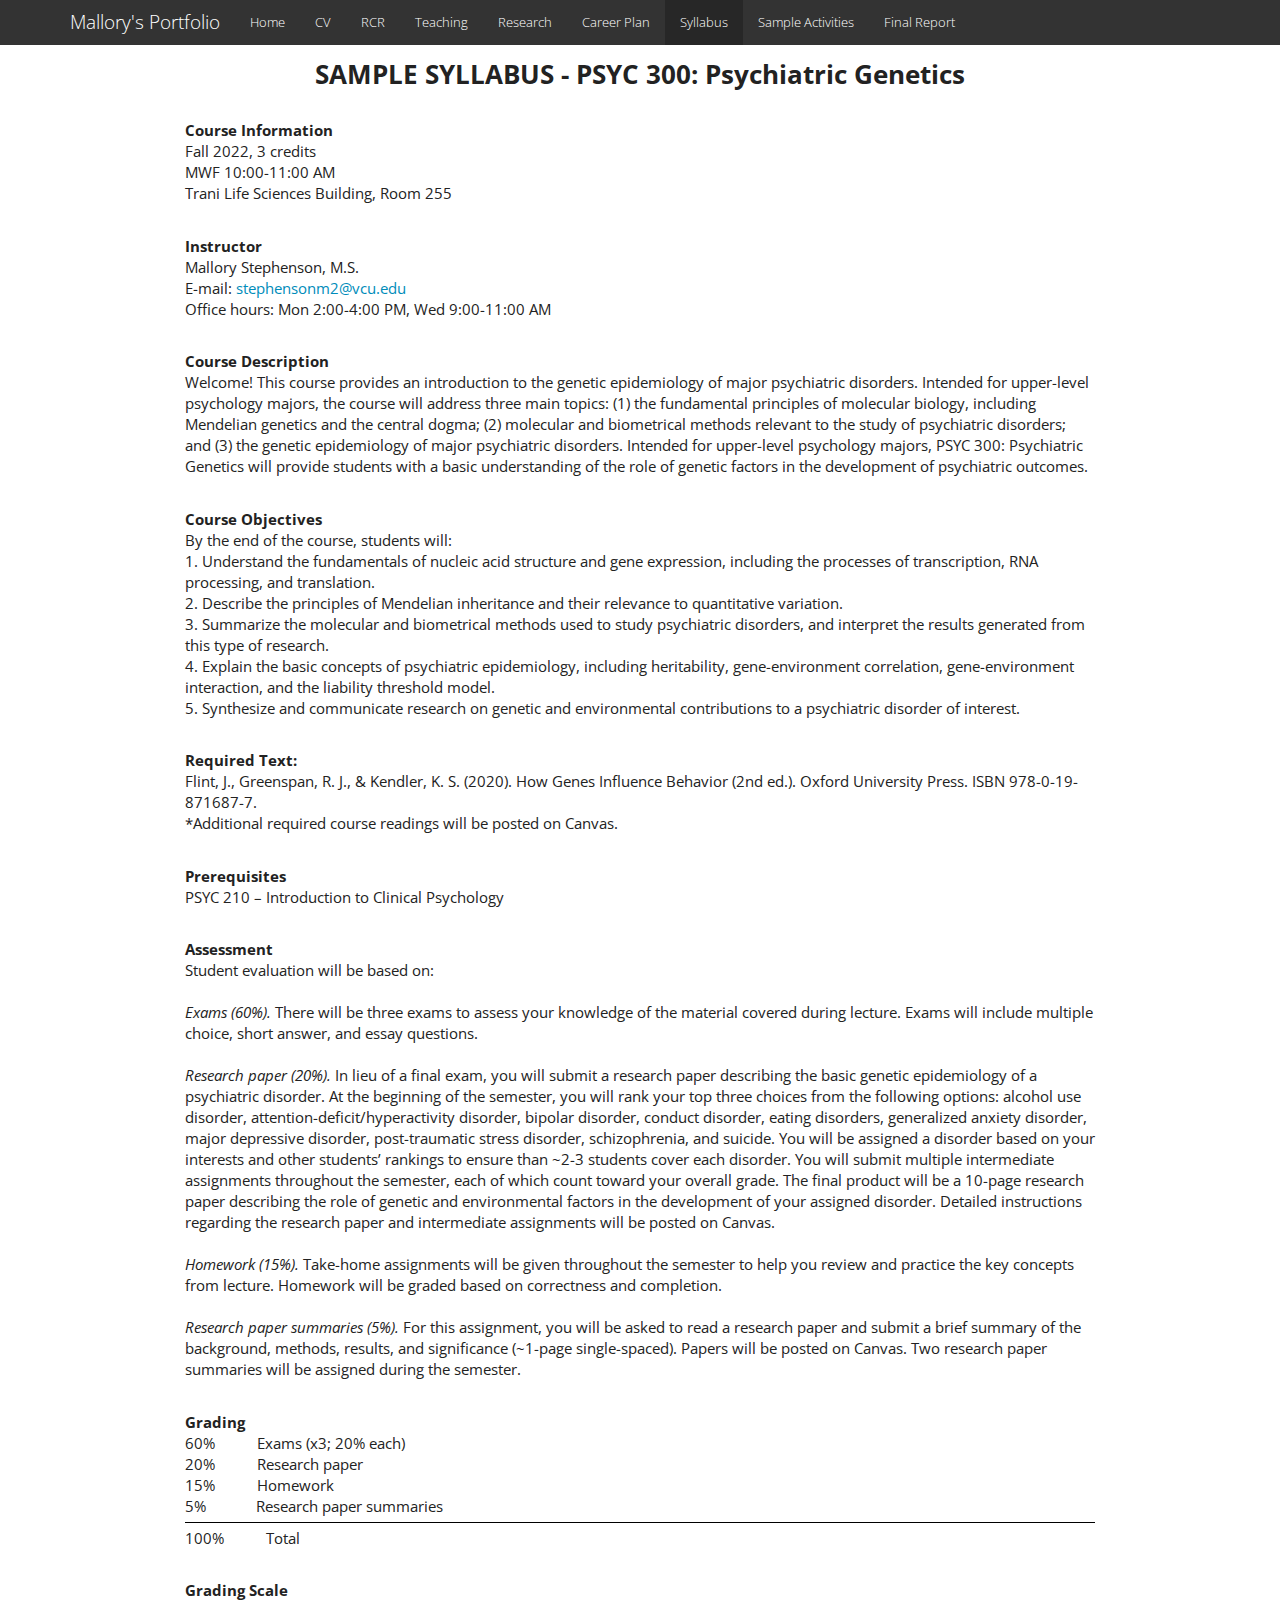
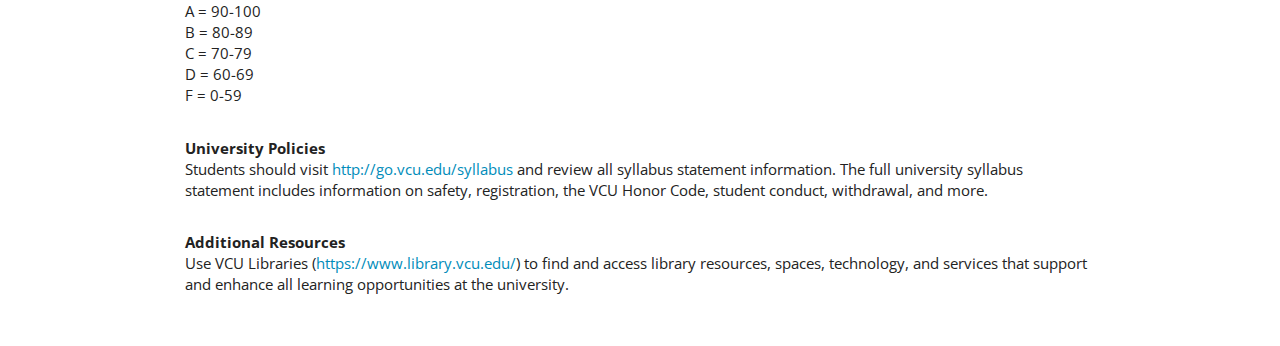
<file: syllabus.html>
<!DOCTYPE html>

<html>

<head>

<meta charset="utf-8" />
<meta name="generator" content="pandoc" />
<meta http-equiv="X-UA-Compatible" content="IE=EDGE" />




<title>syllabus.knit</title>

<script src="site_libs/jquery-3.6.0/jquery-3.6.0.min.js"></script>
<meta name="viewport" content="width=device-width, initial-scale=1" />
<link href="site_libs/bootstrap-3.3.5/css/bootstrap.min.css" rel="stylesheet" />
<script src="site_libs/bootstrap-3.3.5/js/bootstrap.min.js"></script>
<script src="site_libs/bootstrap-3.3.5/shim/html5shiv.min.js"></script>
<script src="site_libs/bootstrap-3.3.5/shim/respond.min.js"></script>
<style>h1 {font-size: 34px;}
       h1.title {font-size: 38px;}
       h2 {font-size: 30px;}
       h3 {font-size: 24px;}
       h4 {font-size: 18px;}
       h5 {font-size: 16px;}
       h6 {font-size: 12px;}
       code {color: inherit; background-color: rgba(0, 0, 0, 0.04);}
       pre:not([class]) { background-color: white }</style>
<script src="site_libs/navigation-1.1/tabsets.js"></script>
<link href="site_libs/highlightjs-9.12.0/default.css" rel="stylesheet" />
<script src="site_libs/highlightjs-9.12.0/highlight.js"></script>

<style type="text/css">
  code{white-space: pre-wrap;}
  span.smallcaps{font-variant: small-caps;}
  span.underline{text-decoration: underline;}
  div.column{display: inline-block; vertical-align: top; width: 50%;}
  div.hanging-indent{margin-left: 1.5em; text-indent: -1.5em;}
  ul.task-list{list-style: none;}
    </style>

<style type="text/css">code{white-space: pre;}</style>
<script type="text/javascript">
if (window.hljs) {
  hljs.configure({languages: []});
  hljs.initHighlightingOnLoad();
  if (document.readyState && document.readyState === "complete") {
    window.setTimeout(function() { hljs.initHighlighting(); }, 0);
  }
}
</script>






<link rel="stylesheet" href="bootstrap.css" type="text/css" />



<style type = "text/css">
.main-container {
  max-width: 940px;
  margin-left: auto;
  margin-right: auto;
}
img {
  max-width:100%;
}
.tabbed-pane {
  padding-top: 12px;
}
.html-widget {
  margin-bottom: 20px;
}
button.code-folding-btn:focus {
  outline: none;
}
summary {
  display: list-item;
}
details > summary > p:only-child {
  display: inline;
}
pre code {
  padding: 0;
}
</style>


<style type="text/css">
.dropdown-submenu {
  position: relative;
}
.dropdown-submenu>.dropdown-menu {
  top: 0;
  left: 100%;
  margin-top: -6px;
  margin-left: -1px;
  border-radius: 0 6px 6px 6px;
}
.dropdown-submenu:hover>.dropdown-menu {
  display: block;
}
.dropdown-submenu>a:after {
  display: block;
  content: " ";
  float: right;
  width: 0;
  height: 0;
  border-color: transparent;
  border-style: solid;
  border-width: 5px 0 5px 5px;
  border-left-color: #cccccc;
  margin-top: 5px;
  margin-right: -10px;
}
.dropdown-submenu:hover>a:after {
  border-left-color: #adb5bd;
}
.dropdown-submenu.pull-left {
  float: none;
}
.dropdown-submenu.pull-left>.dropdown-menu {
  left: -100%;
  margin-left: 10px;
  border-radius: 6px 0 6px 6px;
}
</style>

<script type="text/javascript">
// manage active state of menu based on current page
$(document).ready(function () {
  // active menu anchor
  href = window.location.pathname
  href = href.substr(href.lastIndexOf('/') + 1)
  if (href === "")
    href = "index.html";
  var menuAnchor = $('a[href="' + href + '"]');

  // mark the anchor link active (and if it's in a dropdown, also mark that active)
  var dropdown = menuAnchor.closest('li.dropdown');
  if (window.bootstrap) { // Bootstrap 4+
    menuAnchor.addClass('active');
    dropdown.find('> .dropdown-toggle').addClass('active');
  } else { // Bootstrap 3
    menuAnchor.parent().addClass('active');
    dropdown.addClass('active');
  }

  // Navbar adjustments
  var navHeight = $(".navbar").first().height() + 15;
  var style = document.createElement('style');
  var pt = "padding-top: " + navHeight + "px; ";
  var mt = "margin-top: -" + navHeight + "px; ";
  var css = "";
  // offset scroll position for anchor links (for fixed navbar)
  for (var i = 1; i <= 6; i++) {
    css += ".section h" + i + "{ " + pt + mt + "}\n";
  }
  style.innerHTML = "body {" + pt + "padding-bottom: 40px; }\n" + css;
  document.head.appendChild(style);
});
</script>

<!-- tabsets -->

<style type="text/css">
.tabset-dropdown > .nav-tabs {
  display: inline-table;
  max-height: 500px;
  min-height: 44px;
  overflow-y: auto;
  border: 1px solid #ddd;
  border-radius: 4px;
}

.tabset-dropdown > .nav-tabs > li.active:before, .tabset-dropdown > .nav-tabs.nav-tabs-open:before {
  content: "\e259";
  font-family: 'Glyphicons Halflings';
  display: inline-block;
  padding: 10px;
  border-right: 1px solid #ddd;
}

.tabset-dropdown > .nav-tabs.nav-tabs-open > li.active:before {
  content: "\e258";
  font-family: 'Glyphicons Halflings';
  border: none;
}

.tabset-dropdown > .nav-tabs > li.active {
  display: block;
}

.tabset-dropdown > .nav-tabs > li > a,
.tabset-dropdown > .nav-tabs > li > a:focus,
.tabset-dropdown > .nav-tabs > li > a:hover {
  border: none;
  display: inline-block;
  border-radius: 4px;
  background-color: transparent;
}

.tabset-dropdown > .nav-tabs.nav-tabs-open > li {
  display: block;
  float: none;
}

.tabset-dropdown > .nav-tabs > li {
  display: none;
}
</style>

<!-- code folding -->




</head>

<body>


<div class="container-fluid main-container">




<div class="navbar navbar-default  navbar-fixed-top" role="navigation">
  <div class="container">
    <div class="navbar-header">
      <button type="button" class="navbar-toggle collapsed" data-toggle="collapse" data-bs-toggle="collapse" data-target="#navbar" data-bs-target="#navbar">
        <span class="icon-bar"></span>
        <span class="icon-bar"></span>
        <span class="icon-bar"></span>
      </button>
      <a class="navbar-brand" href="index.html">Mallory's Portfolio</a>
    </div>
    <div id="navbar" class="navbar-collapse collapse">
      <ul class="nav navbar-nav">
        <li>
  <a href="index.html">Home</a>
</li>
<li>
  <a href="cv.html">CV</a>
</li>
<li>
  <a href="rcr.html">RCR</a>
</li>
<li>
  <a href="teaching.html">Teaching</a>
</li>
<li>
  <a href="research.html">Research</a>
</li>
<li>
  <a href="career.html">Career Plan</a>
</li>
<li>
  <a href="syllabus.html">Syllabus</a>
</li>
<li>
  <a href="activities.html">Sample Activities</a>
</li>
<li>
  <a href="report.html">Final Report</a>
</li>
      </ul>
      <ul class="nav navbar-nav navbar-right">
        
      </ul>
    </div><!--/.nav-collapse -->
  </div><!--/.container -->
</div><!--/.navbar -->

<div id="header">




</div>


<center>
<div id="sample-syllabus---psyc-300-psychiatric-genetics" class="section level3">
<h3><strong>SAMPLE SYLLABUS - PSYC 300: Psychiatric Genetics</strong><br />
</h3>
</center>
<p><br/> <strong>Course Information</strong><br />
Fall 2022, 3 credits<br />
MWF 10:00-11:00 AM<br />
Trani Life Sciences Building, Room 255<br />
<br/></p>
<p><strong>Instructor</strong><br />
Mallory Stephenson, M.S.<br />
E-mail: <a href="mailto:stephensonm2@vcu.edu" class="email">stephensonm2@vcu.edu</a><br />
Office hours: Mon 2:00-4:00 PM, Wed 9:00-11:00 AM<br />
<br/></p>
<p><strong>Course Description</strong><br />
Welcome! This course provides an introduction to the genetic epidemiology of major psychiatric disorders. Intended for upper-level psychology majors, the course will address three main topics: (1) the fundamental principles of molecular biology, including Mendelian genetics and the central dogma; (2) molecular and biometrical methods relevant to the study of psychiatric disorders; and (3) the genetic epidemiology of major psychiatric disorders. Intended for upper-level psychology majors, PSYC 300: Psychiatric Genetics will provide students with a basic understanding of the role of genetic factors in the development of psychiatric outcomes.<br />
<br/></p>
<p><strong>Course Objectives</strong><br />
By the end of the course, students will:<br />
1. Understand the fundamentals of nucleic acid structure and gene expression, including the processes of transcription, RNA processing, and translation.<br />
2. Describe the principles of Mendelian inheritance and their relevance to quantitative variation.<br />
3. Summarize the molecular and biometrical methods used to study psychiatric disorders, and interpret the results generated from this type of research.<br />
4. Explain the basic concepts of psychiatric epidemiology, including heritability, gene-environment correlation, gene-environment interaction, and the liability threshold model.<br />
5. Synthesize and communicate research on genetic and environmental contributions to a psychiatric disorder of interest.<br />
<br/></p>
<p><strong>Required Text:</strong><br />
Flint, J., Greenspan, R. J., &amp; Kendler, K. S. (2020). How Genes Influence Behavior (2nd ed.). Oxford University Press. ISBN 978-0-19-871687-7.<br />
*Additional required course readings will be posted on Canvas.<br />
<br/></p>
<p><strong>Prerequisites</strong><br />
PSYC 210 – Introduction to Clinical Psychology<br />
<br/></p>
<p><strong>Assessment</strong><br />
Student evaluation will be based on:<br />
<br/> <em>Exams (60%).</em> There will be three exams to assess your knowledge of the material covered during lecture. Exams will include multiple choice, short answer, and essay questions.<br />
<br/> <em>Research paper (20%).</em> In lieu of a final exam, you will submit a research paper describing the basic genetic epidemiology of a psychiatric disorder. At the beginning of the semester, you will rank your top three choices from the following options: alcohol use disorder, attention-deficit/hyperactivity disorder, bipolar disorder, conduct disorder, eating disorders, generalized anxiety disorder, major depressive disorder, post-traumatic stress disorder, schizophrenia, and suicide. You will be assigned a disorder based on your interests and other students’ rankings to ensure than ~2-3 students cover each disorder. You will submit multiple intermediate assignments throughout the semester, each of which count toward your overall grade. The final product will be a 10-page research paper describing the role of genetic and environmental factors in the development of your assigned disorder. Detailed instructions regarding the research paper and intermediate assignments will be posted on Canvas.<br />
<br/> <em>Homework (15%).</em> Take-home assignments will be given throughout the semester to help you review and practice the key concepts from lecture. Homework will be graded based on correctness and completion.<br />
<br/> <em>Research paper summaries (5%).</em> For this assignment, you will be asked to read a research paper and submit a brief summary of the background, methods, results, and significance (~1-page single-spaced). Papers will be posted on Canvas. Two research paper summaries will be assigned during the semester.<br />
<br/></p>
<strong>Grading</strong><br />
60%     Exams (x3; 20% each)<br />
20%     Research paper<br />
15%     Homework<br />
5%       Research paper summaries<br />

<hr/>
<p>100%     Total<br />
<br/></p>
<p><strong>Grading Scale</strong><br />
A = 90-100<br />
B = 80-89<br />
C = 70-79<br />
D = 60-69<br />
F = 0-59<br />
<br/></p>
<p><strong>University Policies</strong><br />
Students should visit <a href="http://go.vcu.edu/syllabus" class="uri">http://go.vcu.edu/syllabus</a> and review all syllabus statement information. The full university syllabus statement includes information on safety, registration, the VCU Honor Code, student conduct, withdrawal, and more.<br />
<br/></p>
<p><strong>Additional Resources</strong><br />
Use VCU Libraries (<a href="https://www.library.vcu.edu/" class="uri">https://www.library.vcu.edu/</a>) to find and access library resources, spaces, technology, and services that support and enhance all learning opportunities at the university.</p>
</div>




</div>

<script>

// add bootstrap table styles to pandoc tables
function bootstrapStylePandocTables() {
  $('tr.odd').parent('tbody').parent('table').addClass('table table-condensed');
}
$(document).ready(function () {
  bootstrapStylePandocTables();
});


</script>

<!-- tabsets -->

<script>
$(document).ready(function () {
  window.buildTabsets("TOC");
});

$(document).ready(function () {
  $('.tabset-dropdown > .nav-tabs > li').click(function () {
    $(this).parent().toggleClass('nav-tabs-open');
  });
});
</script>

<!-- code folding -->


<!-- dynamically load mathjax for compatibility with self-contained -->
<script>
  (function () {
    var script = document.createElement("script");
    script.type = "text/javascript";
    script.src  = "https://mathjax.rstudio.com/latest/MathJax.js?config=TeX-AMS-MML_HTMLorMML";
    document.getElementsByTagName("head")[0].appendChild(script);
  })();
</script>

</body>
</html>
</file>
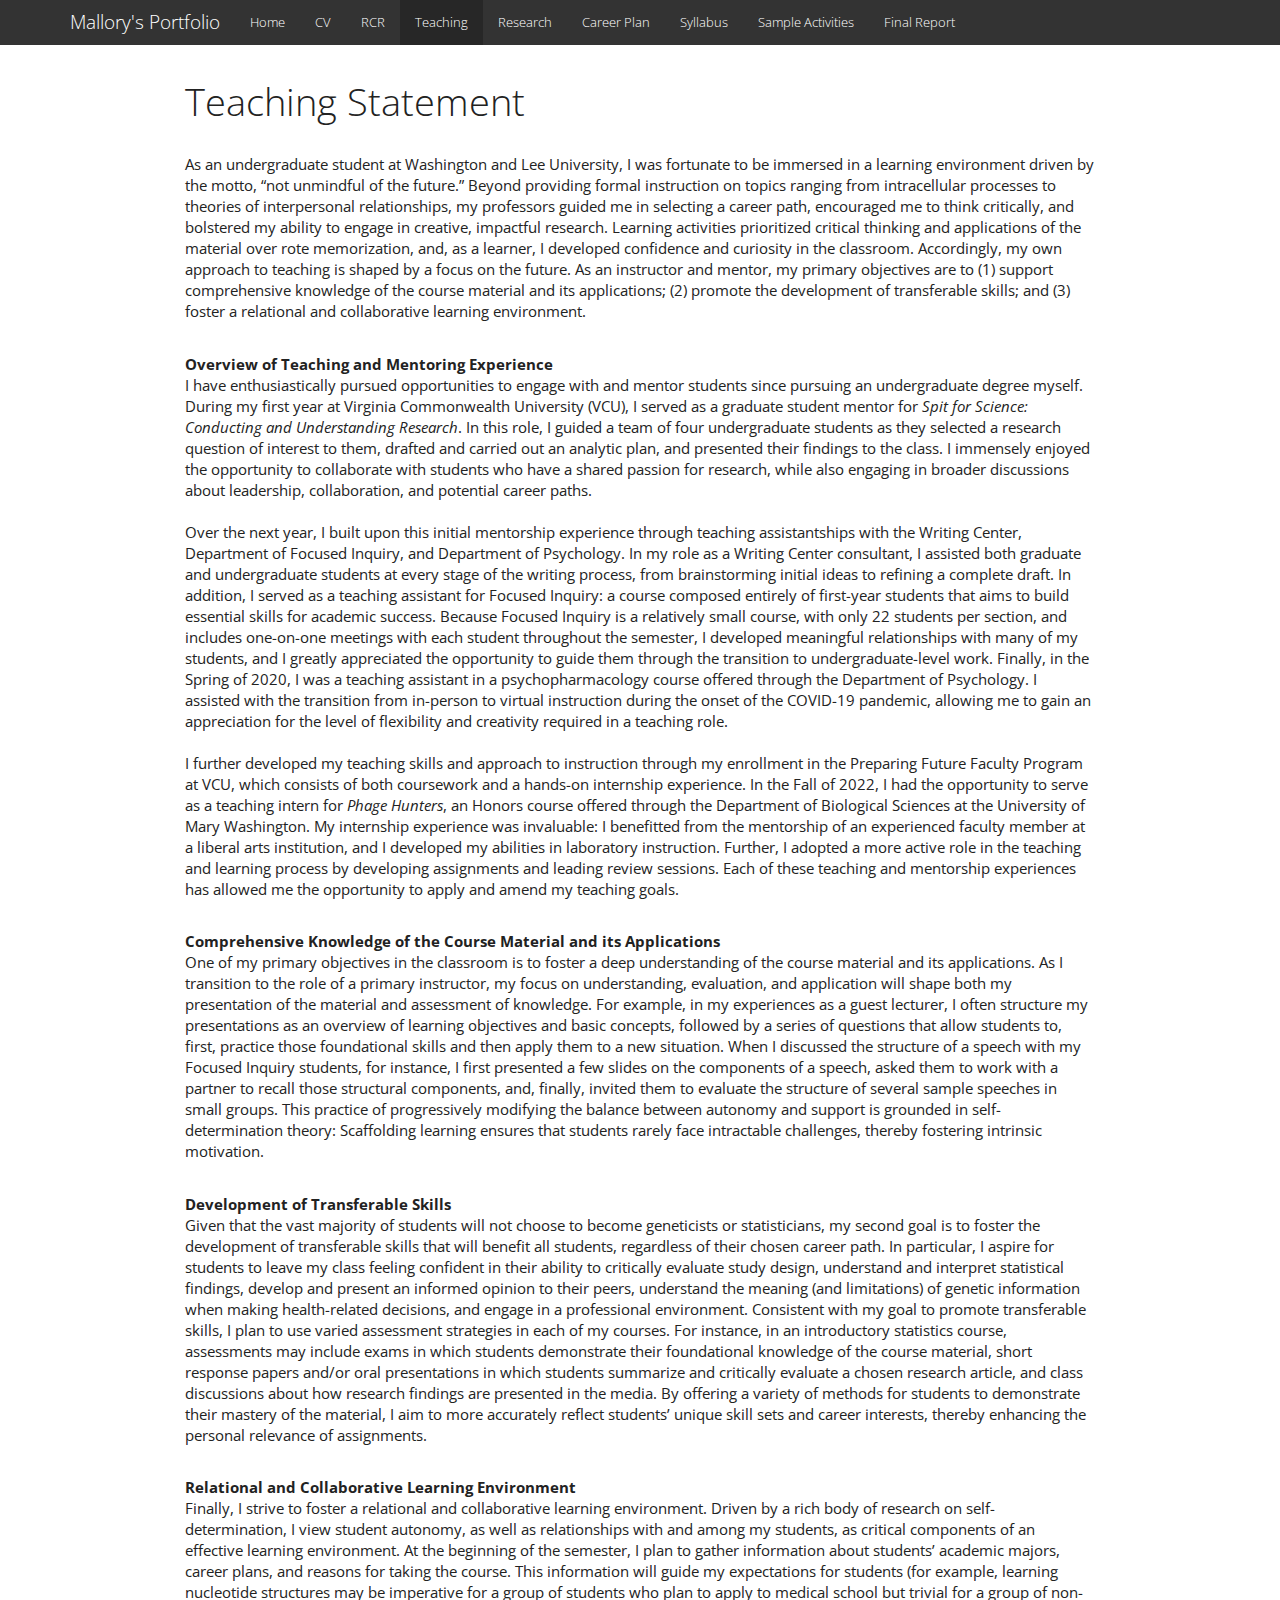
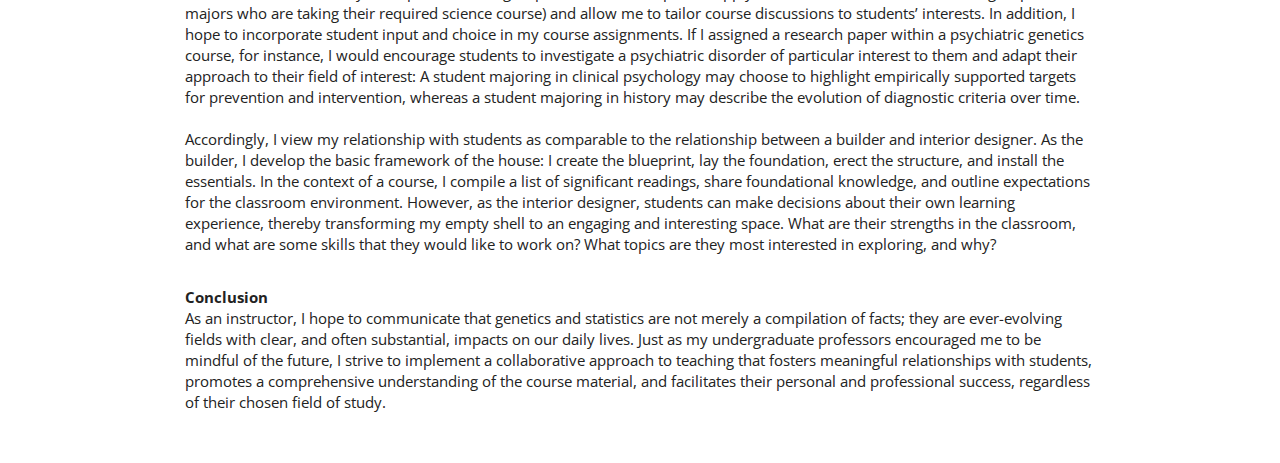
<file: teaching.html>
<!DOCTYPE html>

<html>

<head>

<meta charset="utf-8" />
<meta name="generator" content="pandoc" />
<meta http-equiv="X-UA-Compatible" content="IE=EDGE" />




<title>Teaching Statement</title>

<script src="site_libs/jquery-3.6.0/jquery-3.6.0.min.js"></script>
<meta name="viewport" content="width=device-width, initial-scale=1" />
<link href="site_libs/bootstrap-3.3.5/css/bootstrap.min.css" rel="stylesheet" />
<script src="site_libs/bootstrap-3.3.5/js/bootstrap.min.js"></script>
<script src="site_libs/bootstrap-3.3.5/shim/html5shiv.min.js"></script>
<script src="site_libs/bootstrap-3.3.5/shim/respond.min.js"></script>
<style>h1 {font-size: 34px;}
       h1.title {font-size: 38px;}
       h2 {font-size: 30px;}
       h3 {font-size: 24px;}
       h4 {font-size: 18px;}
       h5 {font-size: 16px;}
       h6 {font-size: 12px;}
       code {color: inherit; background-color: rgba(0, 0, 0, 0.04);}
       pre:not([class]) { background-color: white }</style>
<script src="site_libs/navigation-1.1/tabsets.js"></script>
<link href="site_libs/highlightjs-9.12.0/default.css" rel="stylesheet" />
<script src="site_libs/highlightjs-9.12.0/highlight.js"></script>

<style type="text/css">
  code{white-space: pre-wrap;}
  span.smallcaps{font-variant: small-caps;}
  span.underline{text-decoration: underline;}
  div.column{display: inline-block; vertical-align: top; width: 50%;}
  div.hanging-indent{margin-left: 1.5em; text-indent: -1.5em;}
  ul.task-list{list-style: none;}
    </style>

<style type="text/css">code{white-space: pre;}</style>
<script type="text/javascript">
if (window.hljs) {
  hljs.configure({languages: []});
  hljs.initHighlightingOnLoad();
  if (document.readyState && document.readyState === "complete") {
    window.setTimeout(function() { hljs.initHighlighting(); }, 0);
  }
}
</script>






<link rel="stylesheet" href="bootstrap.css" type="text/css" />



<style type = "text/css">
.main-container {
  max-width: 940px;
  margin-left: auto;
  margin-right: auto;
}
img {
  max-width:100%;
}
.tabbed-pane {
  padding-top: 12px;
}
.html-widget {
  margin-bottom: 20px;
}
button.code-folding-btn:focus {
  outline: none;
}
summary {
  display: list-item;
}
details > summary > p:only-child {
  display: inline;
}
pre code {
  padding: 0;
}
</style>


<style type="text/css">
.dropdown-submenu {
  position: relative;
}
.dropdown-submenu>.dropdown-menu {
  top: 0;
  left: 100%;
  margin-top: -6px;
  margin-left: -1px;
  border-radius: 0 6px 6px 6px;
}
.dropdown-submenu:hover>.dropdown-menu {
  display: block;
}
.dropdown-submenu>a:after {
  display: block;
  content: " ";
  float: right;
  width: 0;
  height: 0;
  border-color: transparent;
  border-style: solid;
  border-width: 5px 0 5px 5px;
  border-left-color: #cccccc;
  margin-top: 5px;
  margin-right: -10px;
}
.dropdown-submenu:hover>a:after {
  border-left-color: #adb5bd;
}
.dropdown-submenu.pull-left {
  float: none;
}
.dropdown-submenu.pull-left>.dropdown-menu {
  left: -100%;
  margin-left: 10px;
  border-radius: 6px 0 6px 6px;
}
</style>

<script type="text/javascript">
// manage active state of menu based on current page
$(document).ready(function () {
  // active menu anchor
  href = window.location.pathname
  href = href.substr(href.lastIndexOf('/') + 1)
  if (href === "")
    href = "index.html";
  var menuAnchor = $('a[href="' + href + '"]');

  // mark the anchor link active (and if it's in a dropdown, also mark that active)
  var dropdown = menuAnchor.closest('li.dropdown');
  if (window.bootstrap) { // Bootstrap 4+
    menuAnchor.addClass('active');
    dropdown.find('> .dropdown-toggle').addClass('active');
  } else { // Bootstrap 3
    menuAnchor.parent().addClass('active');
    dropdown.addClass('active');
  }

  // Navbar adjustments
  var navHeight = $(".navbar").first().height() + 15;
  var style = document.createElement('style');
  var pt = "padding-top: " + navHeight + "px; ";
  var mt = "margin-top: -" + navHeight + "px; ";
  var css = "";
  // offset scroll position for anchor links (for fixed navbar)
  for (var i = 1; i <= 6; i++) {
    css += ".section h" + i + "{ " + pt + mt + "}\n";
  }
  style.innerHTML = "body {" + pt + "padding-bottom: 40px; }\n" + css;
  document.head.appendChild(style);
});
</script>

<!-- tabsets -->

<style type="text/css">
.tabset-dropdown > .nav-tabs {
  display: inline-table;
  max-height: 500px;
  min-height: 44px;
  overflow-y: auto;
  border: 1px solid #ddd;
  border-radius: 4px;
}

.tabset-dropdown > .nav-tabs > li.active:before, .tabset-dropdown > .nav-tabs.nav-tabs-open:before {
  content: "\e259";
  font-family: 'Glyphicons Halflings';
  display: inline-block;
  padding: 10px;
  border-right: 1px solid #ddd;
}

.tabset-dropdown > .nav-tabs.nav-tabs-open > li.active:before {
  content: "\e258";
  font-family: 'Glyphicons Halflings';
  border: none;
}

.tabset-dropdown > .nav-tabs > li.active {
  display: block;
}

.tabset-dropdown > .nav-tabs > li > a,
.tabset-dropdown > .nav-tabs > li > a:focus,
.tabset-dropdown > .nav-tabs > li > a:hover {
  border: none;
  display: inline-block;
  border-radius: 4px;
  background-color: transparent;
}

.tabset-dropdown > .nav-tabs.nav-tabs-open > li {
  display: block;
  float: none;
}

.tabset-dropdown > .nav-tabs > li {
  display: none;
}
</style>

<!-- code folding -->




</head>

<body>


<div class="container-fluid main-container">




<div class="navbar navbar-default  navbar-fixed-top" role="navigation">
  <div class="container">
    <div class="navbar-header">
      <button type="button" class="navbar-toggle collapsed" data-toggle="collapse" data-bs-toggle="collapse" data-target="#navbar" data-bs-target="#navbar">
        <span class="icon-bar"></span>
        <span class="icon-bar"></span>
        <span class="icon-bar"></span>
      </button>
      <a class="navbar-brand" href="index.html">Mallory's Portfolio</a>
    </div>
    <div id="navbar" class="navbar-collapse collapse">
      <ul class="nav navbar-nav">
        <li>
  <a href="index.html">Home</a>
</li>
<li>
  <a href="cv.html">CV</a>
</li>
<li>
  <a href="rcr.html">RCR</a>
</li>
<li>
  <a href="teaching.html">Teaching</a>
</li>
<li>
  <a href="research.html">Research</a>
</li>
<li>
  <a href="career.html">Career Plan</a>
</li>
<li>
  <a href="syllabus.html">Syllabus</a>
</li>
<li>
  <a href="activities.html">Sample Activities</a>
</li>
<li>
  <a href="report.html">Final Report</a>
</li>
      </ul>
      <ul class="nav navbar-nav navbar-right">
        
      </ul>
    </div><!--/.nav-collapse -->
  </div><!--/.container -->
</div><!--/.navbar -->

<div id="header">



<h1 class="title toc-ignore">Teaching Statement</h1>

</div>


<p><br/> As an undergraduate student at Washington and Lee University, I was fortunate to be immersed in a learning environment driven by the motto, “not unmindful of the future.” Beyond providing formal instruction on topics ranging from intracellular processes to theories of interpersonal relationships, my professors guided me in selecting a career path, encouraged me to think critically, and bolstered my ability to engage in creative, impactful research. Learning activities prioritized critical thinking and applications of the material over rote memorization, and, as a learner, I developed confidence and curiosity in the classroom. Accordingly, my own approach to teaching is shaped by a focus on the future. As an instructor and mentor, my primary objectives are to (1) support comprehensive knowledge of the course material and its applications; (2) promote the development of transferable skills; and (3) foster a relational and collaborative learning environment.<br />
<br/></p>
<p><strong>Overview of Teaching and Mentoring Experience</strong><br />
I have enthusiastically pursued opportunities to engage with and mentor students since pursuing an undergraduate degree myself. During my first year at Virginia Commonwealth University (VCU), I served as a graduate student mentor for <em>Spit for Science: Conducting and Understanding Research</em>. In this role, I guided a team of four undergraduate students as they selected a research question of interest to them, drafted and carried out an analytic plan, and presented their findings to the class. I immensely enjoyed the opportunity to collaborate with students who have a shared passion for research, while also engaging in broader discussions about leadership, collaboration, and potential career paths.<br />
<br/> Over the next year, I built upon this initial mentorship experience through teaching assistantships with the Writing Center, Department of Focused Inquiry, and Department of Psychology. In my role as a Writing Center consultant, I assisted both graduate and undergraduate students at every stage of the writing process, from brainstorming initial ideas to refining a complete draft. In addition, I served as a teaching assistant for Focused Inquiry: a course composed entirely of first-year students that aims to build essential skills for academic success. Because Focused Inquiry is a relatively small course, with only 22 students per section, and includes one-on-one meetings with each student throughout the semester, I developed meaningful relationships with many of my students, and I greatly appreciated the opportunity to guide them through the transition to undergraduate-level work. Finally, in the Spring of 2020, I was a teaching assistant in a psychopharmacology course offered through the Department of Psychology. I assisted with the transition from in-person to virtual instruction during the onset of the COVID-19 pandemic, allowing me to gain an appreciation for the level of flexibility and creativity required in a teaching role.<br />
<br/> I further developed my teaching skills and approach to instruction through my enrollment in the Preparing Future Faculty Program at VCU, which consists of both coursework and a hands-on internship experience. In the Fall of 2022, I had the opportunity to serve as a teaching intern for <em>Phage Hunters</em>, an Honors course offered through the Department of Biological Sciences at the University of Mary Washington. My internship experience was invaluable: I benefitted from the mentorship of an experienced faculty member at a liberal arts institution, and I developed my abilities in laboratory instruction. Further, I adopted a more active role in the teaching and learning process by developing assignments and leading review sessions. Each of these teaching and mentorship experiences has allowed me the opportunity to apply and amend my teaching goals.<br />
<br/></p>
<p><strong>Comprehensive Knowledge of the Course Material and its Applications</strong><br />
One of my primary objectives in the classroom is to foster a deep understanding of the course material and its applications. As I transition to the role of a primary instructor, my focus on understanding, evaluation, and application will shape both my presentation of the material and assessment of knowledge. For example, in my experiences as a guest lecturer, I often structure my presentations as an overview of learning objectives and basic concepts, followed by a series of questions that allow students to, first, practice those foundational skills and then apply them to a new situation. When I discussed the structure of a speech with my Focused Inquiry students, for instance, I first presented a few slides on the components of a speech, asked them to work with a partner to recall those structural components, and, finally, invited them to evaluate the structure of several sample speeches in small groups. This practice of progressively modifying the balance between autonomy and support is grounded in self-determination theory: Scaffolding learning ensures that students rarely face intractable challenges, thereby fostering intrinsic motivation.<br />
<br/></p>
<p><strong>Development of Transferable Skills</strong><br />
Given that the vast majority of students will not choose to become geneticists or statisticians, my second goal is to foster the development of transferable skills that will benefit all students, regardless of their chosen career path. In particular, I aspire for students to leave my class feeling confident in their ability to critically evaluate study design, understand and interpret statistical findings, develop and present an informed opinion to their peers, understand the meaning (and limitations) of genetic information when making health-related decisions, and engage in a professional environment. Consistent with my goal to promote transferable skills, I plan to use varied assessment strategies in each of my courses. For instance, in an introductory statistics course, assessments may include exams in which students demonstrate their foundational knowledge of the course material, short response papers and/or oral presentations in which students summarize and critically evaluate a chosen research article, and class discussions about how research findings are presented in the media. By offering a variety of methods for students to demonstrate their mastery of the material, I aim to more accurately reflect students’ unique skill sets and career interests, thereby enhancing the personal relevance of assignments.<br />
<br/></p>
<p><strong>Relational and Collaborative Learning Environment</strong><br />
Finally, I strive to foster a relational and collaborative learning environment. Driven by a rich body of research on self-determination, I view student autonomy, as well as relationships with and among my students, as critical components of an effective learning environment. At the beginning of the semester, I plan to gather information about students’ academic majors, career plans, and reasons for taking the course. This information will guide my expectations for students (for example, learning nucleotide structures may be imperative for a group of students who plan to apply to medical school but trivial for a group of non-majors who are taking their required science course) and allow me to tailor course discussions to students’ interests. In addition, I hope to incorporate student input and choice in my course assignments. If I assigned a research paper within a psychiatric genetics course, for instance, I would encourage students to investigate a psychiatric disorder of particular interest to them and adapt their approach to their field of interest: A student majoring in clinical psychology may choose to highlight empirically supported targets for prevention and intervention, whereas a student majoring in history may describe the evolution of diagnostic criteria over time.<br />
<br/> Accordingly, I view my relationship with students as comparable to the relationship between a builder and interior designer. As the builder, I develop the basic framework of the house: I create the blueprint, lay the foundation, erect the structure, and install the essentials. In the context of a course, I compile a list of significant readings, share foundational knowledge, and outline expectations for the classroom environment. However, as the interior designer, students can make decisions about their own learning experience, thereby transforming my empty shell to an engaging and interesting space. What are their strengths in the classroom, and what are some skills that they would like to work on? What topics are they most interested in exploring, and why?<br />
<br/></p>
<p><strong>Conclusion</strong><br />
As an instructor, I hope to communicate that genetics and statistics are not merely a compilation of facts; they are ever-evolving fields with clear, and often substantial, impacts on our daily lives. Just as my undergraduate professors encouraged me to be mindful of the future, I strive to implement a collaborative approach to teaching that fosters meaningful relationships with students, promotes a comprehensive understanding of the course material, and facilitates their personal and professional success, regardless of their chosen field of study.</p>




</div>

<script>

// add bootstrap table styles to pandoc tables
function bootstrapStylePandocTables() {
  $('tr.odd').parent('tbody').parent('table').addClass('table table-condensed');
}
$(document).ready(function () {
  bootstrapStylePandocTables();
});


</script>

<!-- tabsets -->

<script>
$(document).ready(function () {
  window.buildTabsets("TOC");
});

$(document).ready(function () {
  $('.tabset-dropdown > .nav-tabs > li').click(function () {
    $(this).parent().toggleClass('nav-tabs-open');
  });
});
</script>

<!-- code folding -->


<!-- dynamically load mathjax for compatibility with self-contained -->
<script>
  (function () {
    var script = document.createElement("script");
    script.type = "text/javascript";
    script.src  = "https://mathjax.rstudio.com/latest/MathJax.js?config=TeX-AMS-MML_HTMLorMML";
    document.getElementsByTagName("head")[0].appendChild(script);
  })();
</script>

</body>
</html>
</file>
<file: site_libs/highlightjs-9.12.0/default.css>
.hljs-literal {
  color: #990073;
}

.hljs-number {
  color: #099;
}

.hljs-comment {
  color: #998;
  font-style: italic;
}

.hljs-keyword {
  color: #900;
  font-weight: bold;
}

.hljs-string {
  color: #d14;
}
</file>
